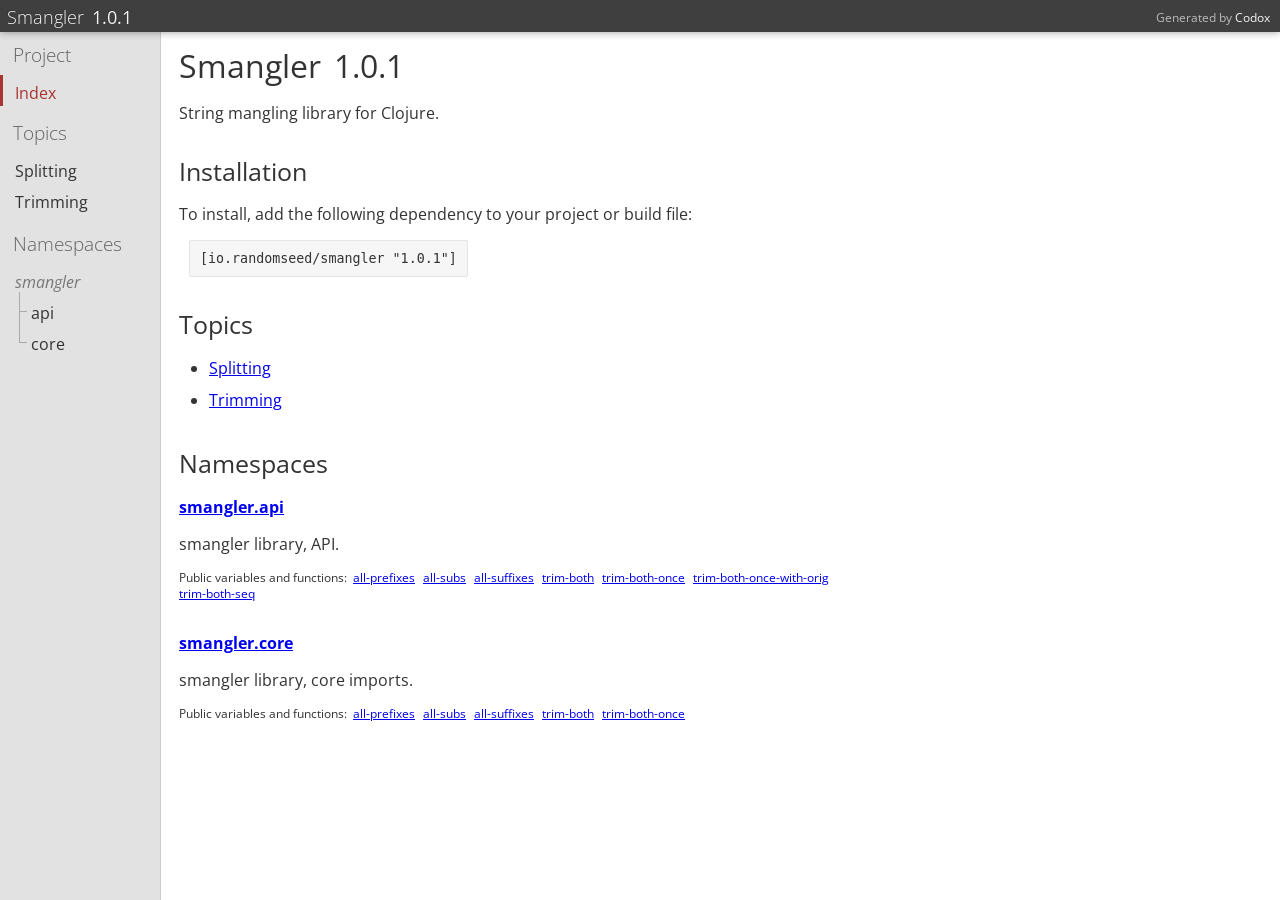
<file: index.html>
<!DOCTYPE html PUBLIC ""
    "">
<html><head><meta charset="UTF-8" /><title>Smangler 1.0.1</title><link rel="stylesheet" type="text/css" href="css/default.css" /><link rel="stylesheet" type="text/css" href="css/highlight.css" /><script type="text/javascript" src="js/highlight.min.js"></script><script type="text/javascript" src="js/jquery.min.js"></script><script type="text/javascript" src="js/page_effects.js"></script><script>hljs.initHighlightingOnLoad();</script><link rel="stylesheet" type="text/css" href="css/randomseed.css" /></head><body><div id="header"><h2>Generated by <a href="https://github.com/weavejester/codox">Codox</a></h2><h1><a href="index.html"><span class="project-title"><span class="project-name">Smangler</span> <span class="project-version">1.0.1</span></span></a></h1></div><div class="sidebar primary"><h3 class="no-link"><span class="inner">Project</span></h3><ul class="index-link"><li class="depth-1 current"><a href="index.html"><div class="inner">Index</div></a></li></ul><h3 class="no-link"><span class="inner">Topics</span></h3><ul><li class="depth-1 "><a href="splitting.html"><div class="inner"><span>Splitting</span></div></a></li><li class="depth-1 "><a href="trimming.html"><div class="inner"><span>Trimming</span></div></a></li></ul><h3 class="no-link"><span class="inner">Namespaces</span></h3><ul><li class="depth-1"><div class="no-link"><div class="inner"><span class="tree"><span class="top"></span><span class="bottom"></span></span><span>smangler</span></div></div></li><li class="depth-2 branch"><a href="smangler.api.html"><div class="inner"><span class="tree"><span class="top"></span><span class="bottom"></span></span><span>api</span></div></a></li><li class="depth-2"><a href="smangler.core.html"><div class="inner"><span class="tree"><span class="top"></span><span class="bottom"></span></span><span>core</span></div></a></li></ul></div><div class="namespace-index" id="content"><h1><span class="project-title"><span class="project-name">Smangler</span> <span class="project-version">1.0.1</span></span></h1><div class="doc"><p>String mangling library for Clojure.</p></div><h2>Installation</h2><p>To install, add the following dependency to your project or build file:</p><pre class="deps">[io.randomseed/smangler "1.0.1"]</pre><h2>Topics</h2><ul class="topics"><li><a href="splitting.html">Splitting</a></li><li><a href="trimming.html">Trimming</a></li></ul><h2>Namespaces</h2><div class="namespace"><h3><a href="smangler.api.html">smangler.api</a></h3><div class="doc"><div class="markdown"><p>smangler library, API.</p></div></div><div class="index"><p>Public variables and functions:</p><ul><li> <a href="smangler.api.html#var-all-prefixes">all-prefixes</a> </li><li> <a href="smangler.api.html#var-all-subs">all-subs</a> </li><li> <a href="smangler.api.html#var-all-suffixes">all-suffixes</a> </li><li> <a href="smangler.api.html#var-trim-both">trim-both</a> </li><li> <a href="smangler.api.html#var-trim-both-once">trim-both-once</a> </li><li> <a href="smangler.api.html#var-trim-both-once-with-orig">trim-both-once-with-orig</a> </li><li> <a href="smangler.api.html#var-trim-both-seq">trim-both-seq</a> </li></ul></div></div><div class="namespace"><h3><a href="smangler.core.html">smangler.core</a></h3><div class="doc"><div class="markdown"><p>smangler library, core imports.</p></div></div><div class="index"><p>Public variables and functions:</p><ul><li> <a href="smangler.core.html#var-all-prefixes">all-prefixes</a> </li><li> <a href="smangler.core.html#var-all-subs">all-subs</a> </li><li> <a href="smangler.core.html#var-all-suffixes">all-suffixes</a> </li><li> <a href="smangler.core.html#var-trim-both">trim-both</a> </li><li> <a href="smangler.core.html#var-trim-both-once">trim-both-once</a> </li></ul></div></div></div></body></html>
</file>
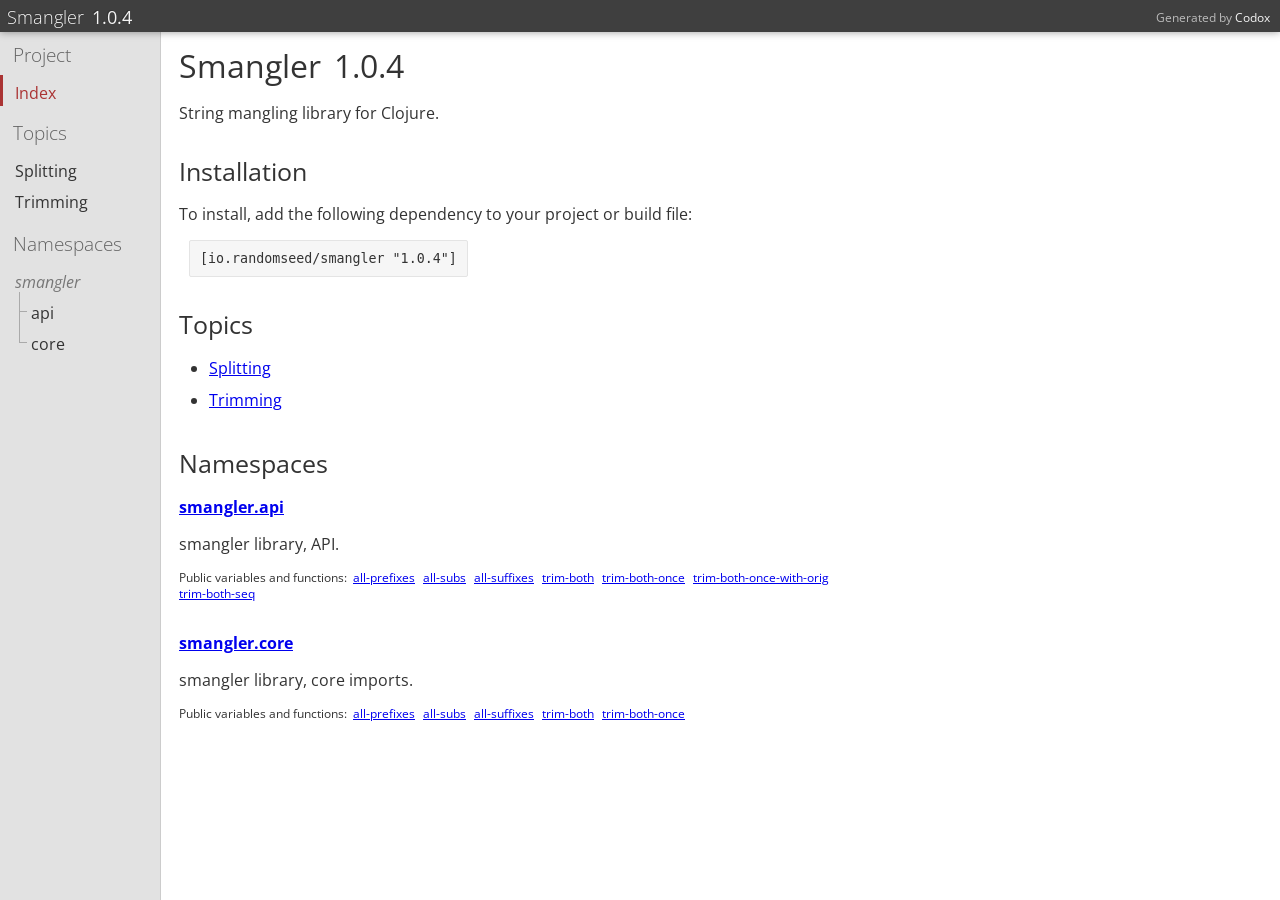
<file: docs/index.html>
<!DOCTYPE html PUBLIC ""
    "">
<html><head><meta charset="UTF-8" /><title>Smangler 1.0.4</title><link rel="stylesheet" type="text/css" href="css/default.css" /><link rel="stylesheet" type="text/css" href="css/highlight.css" /><script type="text/javascript" src="js/highlight.min.js"></script><script type="text/javascript" src="js/jquery.min.js"></script><script type="text/javascript" src="js/page_effects.js"></script><script>hljs.initHighlightingOnLoad();</script><link rel="stylesheet" type="text/css" href="css/randomseed.css" /></head><body><div id="header"><h2>Generated by <a href="https://github.com/weavejester/codox">Codox</a></h2><h1><a href="index.html"><span class="project-title"><span class="project-name">Smangler</span> <span class="project-version">1.0.4</span></span></a></h1></div><div class="sidebar primary"><h3 class="no-link"><span class="inner">Project</span></h3><ul class="index-link"><li class="depth-1 current"><a href="index.html"><div class="inner">Index</div></a></li></ul><h3 class="no-link"><span class="inner">Topics</span></h3><ul><li class="depth-1 "><a href="splitting.html"><div class="inner"><span>Splitting</span></div></a></li><li class="depth-1 "><a href="trimming.html"><div class="inner"><span>Trimming</span></div></a></li></ul><h3 class="no-link"><span class="inner">Namespaces</span></h3><ul><li class="depth-1"><div class="no-link"><div class="inner"><span class="tree"><span class="top"></span><span class="bottom"></span></span><span>smangler</span></div></div></li><li class="depth-2 branch"><a href="smangler.api.html"><div class="inner"><span class="tree"><span class="top"></span><span class="bottom"></span></span><span>api</span></div></a></li><li class="depth-2"><a href="smangler.core.html"><div class="inner"><span class="tree"><span class="top"></span><span class="bottom"></span></span><span>core</span></div></a></li></ul></div><div class="namespace-index" id="content"><h1><span class="project-title"><span class="project-name">Smangler</span> <span class="project-version">1.0.4</span></span></h1><div class="doc"><p>String mangling library for Clojure.</p></div><h2>Installation</h2><p>To install, add the following dependency to your project or build file:</p><pre class="deps">[io.randomseed/smangler "1.0.4"]</pre><h2>Topics</h2><ul class="topics"><li><a href="splitting.html">Splitting</a></li><li><a href="trimming.html">Trimming</a></li></ul><h2>Namespaces</h2><div class="namespace"><h3><a href="smangler.api.html">smangler.api</a></h3><div class="doc"><div class="markdown"><p>smangler library, API.</p>
</div></div><div class="index"><p>Public variables and functions:</p><ul><li> <a href="smangler.api.html#var-all-prefixes">all-prefixes</a> </li><li> <a href="smangler.api.html#var-all-subs">all-subs</a> </li><li> <a href="smangler.api.html#var-all-suffixes">all-suffixes</a> </li><li> <a href="smangler.api.html#var-trim-both">trim-both</a> </li><li> <a href="smangler.api.html#var-trim-both-once">trim-both-once</a> </li><li> <a href="smangler.api.html#var-trim-both-once-with-orig">trim-both-once-with-orig</a> </li><li> <a href="smangler.api.html#var-trim-both-seq">trim-both-seq</a> </li></ul></div></div><div class="namespace"><h3><a href="smangler.core.html">smangler.core</a></h3><div class="doc"><div class="markdown"><p>smangler library, core imports.</p>
</div></div><div class="index"><p>Public variables and functions:</p><ul><li> <a href="smangler.core.html#var-all-prefixes">all-prefixes</a> </li><li> <a href="smangler.core.html#var-all-subs">all-subs</a> </li><li> <a href="smangler.core.html#var-all-suffixes">all-suffixes</a> </li><li> <a href="smangler.core.html#var-trim-both">trim-both</a> </li><li> <a href="smangler.core.html#var-trim-both-once">trim-both-once</a> </li></ul></div></div></div></body></html>
</file>
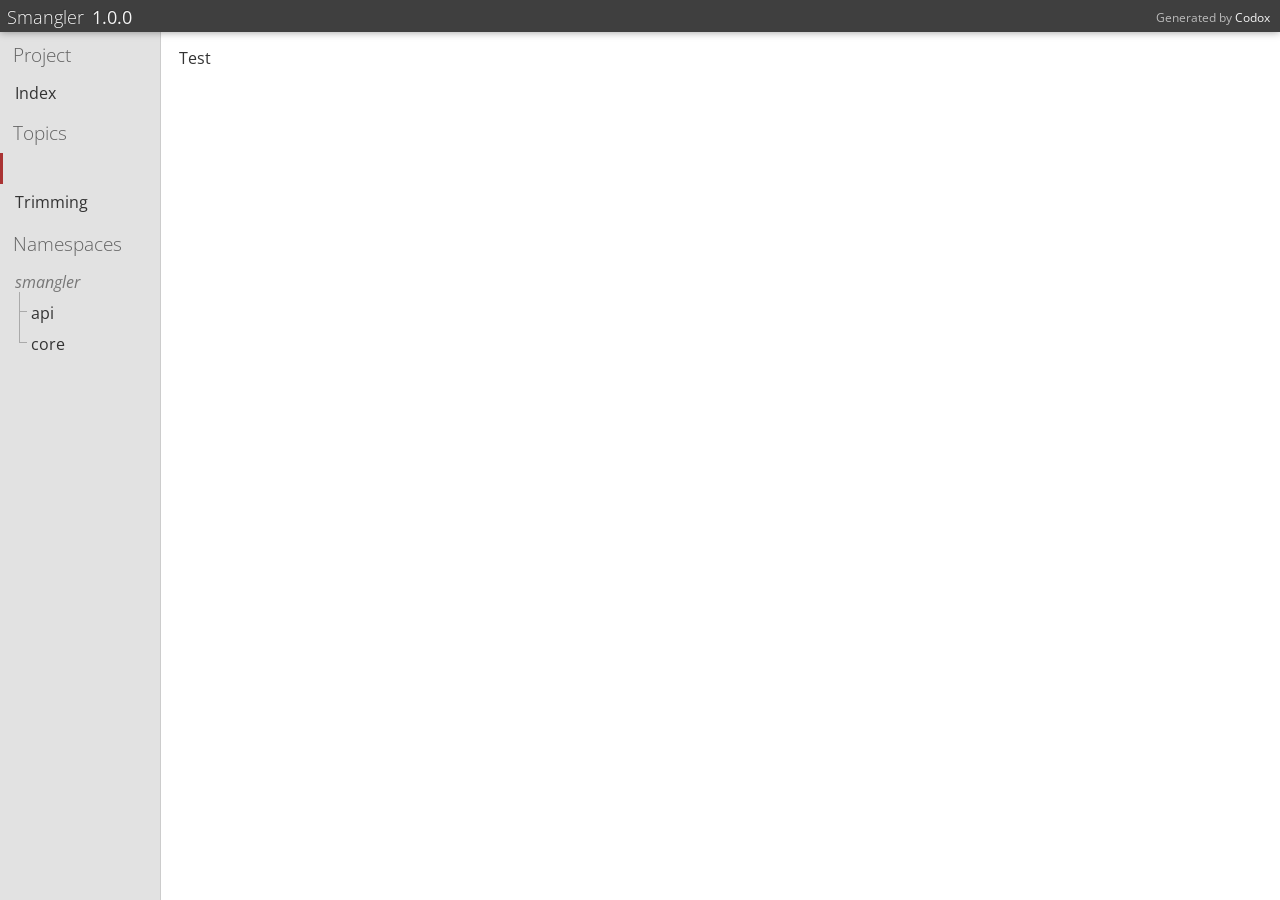
<file: intro.html>
<!DOCTYPE html PUBLIC ""
    "">
<html><head><meta charset="UTF-8" /><title></title><link rel="stylesheet" type="text/css" href="css/default.css" /><link rel="stylesheet" type="text/css" href="css/highlight.css" /><script type="text/javascript" src="js/highlight.min.js"></script><script type="text/javascript" src="js/jquery.min.js"></script><script type="text/javascript" src="js/page_effects.js"></script><script>hljs.initHighlightingOnLoad();</script><link rel="stylesheet" type="text/css" href="css/randomseed.css" /></head><body><div id="header"><h2>Generated by <a href="https://github.com/weavejester/codox">Codox</a></h2><h1><a href="index.html"><span class="project-title"><span class="project-name">Smangler</span> <span class="project-version">1.0.0</span></span></a></h1></div><div class="sidebar primary"><h3 class="no-link"><span class="inner">Project</span></h3><ul class="index-link"><li class="depth-1 "><a href="index.html"><div class="inner">Index</div></a></li></ul><h3 class="no-link"><span class="inner">Topics</span></h3><ul><li class="depth-1  current"><a href="intro.html"><div class="inner"><span></span></div></a></li><li class="depth-1 "><a href="trimming.html"><div class="inner"><span>Trimming</span></div></a></li></ul><h3 class="no-link"><span class="inner">Namespaces</span></h3><ul><li class="depth-1"><div class="no-link"><div class="inner"><span class="tree"><span class="top"></span><span class="bottom"></span></span><span>smangler</span></div></div></li><li class="depth-2 branch"><a href="smangler.api.html"><div class="inner"><span class="tree"><span class="top"></span><span class="bottom"></span></span><span>api</span></div></a></li><li class="depth-2"><a href="smangler.core.html"><div class="inner"><span class="tree"><span class="top"></span><span class="bottom"></span></span><span>core</span></div></a></li></ul></div><div class="document" id="content"><div class="doc"><div class="markdown"><p>Test</p></div></div></div></body></html>
</file>
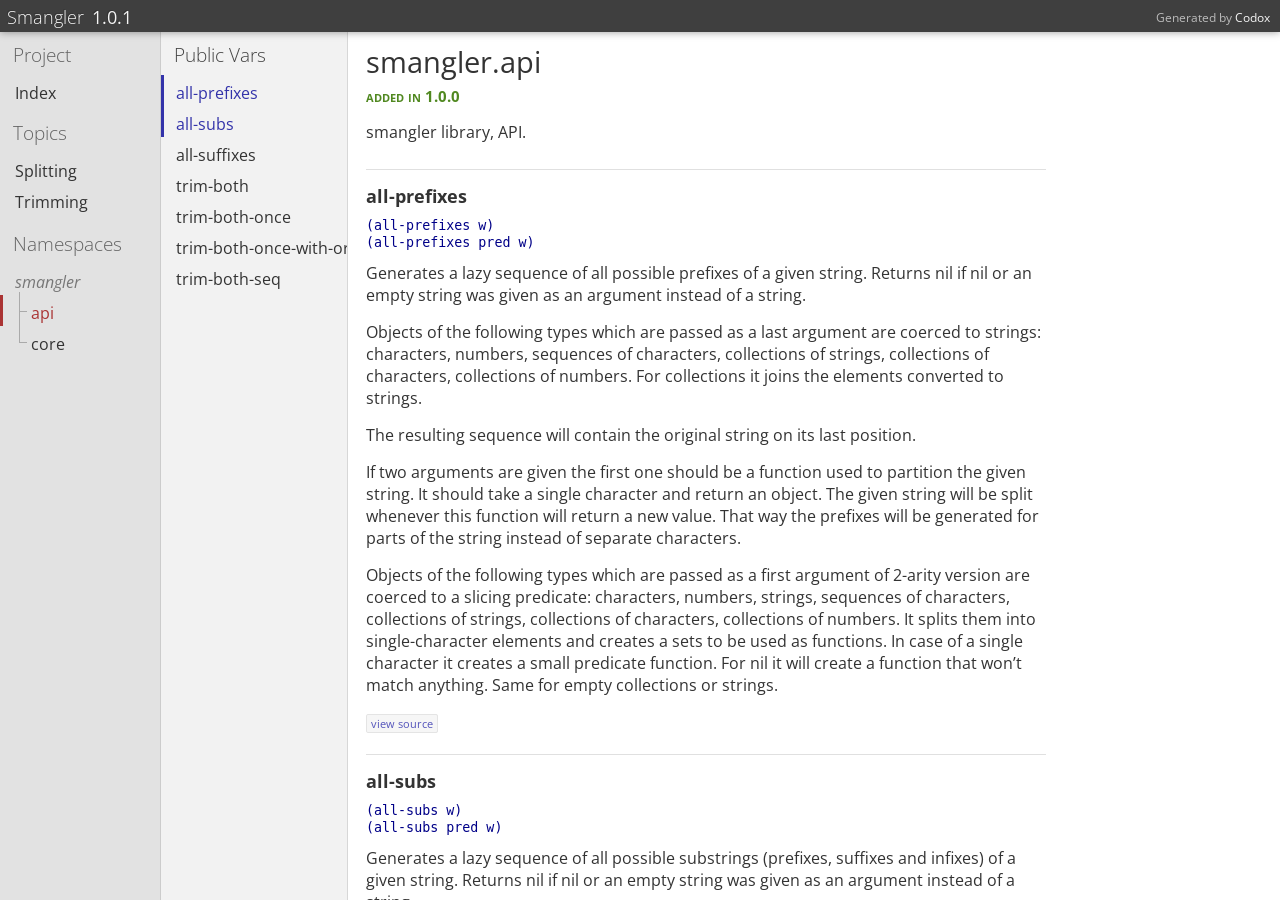
<file: smangler.api.html>
<!DOCTYPE html PUBLIC ""
    "">
<html><head><meta charset="UTF-8" /><title>smangler.api documentation</title><link rel="stylesheet" type="text/css" href="css/default.css" /><link rel="stylesheet" type="text/css" href="css/highlight.css" /><script type="text/javascript" src="js/highlight.min.js"></script><script type="text/javascript" src="js/jquery.min.js"></script><script type="text/javascript" src="js/page_effects.js"></script><script>hljs.initHighlightingOnLoad();</script><link rel="stylesheet" type="text/css" href="css/randomseed.css" /></head><body><div id="header"><h2>Generated by <a href="https://github.com/weavejester/codox">Codox</a></h2><h1><a href="index.html"><span class="project-title"><span class="project-name">Smangler</span> <span class="project-version">1.0.1</span></span></a></h1></div><div class="sidebar primary"><h3 class="no-link"><span class="inner">Project</span></h3><ul class="index-link"><li class="depth-1 "><a href="index.html"><div class="inner">Index</div></a></li></ul><h3 class="no-link"><span class="inner">Topics</span></h3><ul><li class="depth-1 "><a href="splitting.html"><div class="inner"><span>Splitting</span></div></a></li><li class="depth-1 "><a href="trimming.html"><div class="inner"><span>Trimming</span></div></a></li></ul><h3 class="no-link"><span class="inner">Namespaces</span></h3><ul><li class="depth-1"><div class="no-link"><div class="inner"><span class="tree"><span class="top"></span><span class="bottom"></span></span><span>smangler</span></div></div></li><li class="depth-2 branch current"><a href="smangler.api.html"><div class="inner"><span class="tree"><span class="top"></span><span class="bottom"></span></span><span>api</span></div></a></li><li class="depth-2"><a href="smangler.core.html"><div class="inner"><span class="tree"><span class="top"></span><span class="bottom"></span></span><span>core</span></div></a></li></ul></div><div class="sidebar secondary"><h3><a href="#top"><span class="inner">Public Vars</span></a></h3><ul><li class="depth-1"><a href="smangler.api.html#var-all-prefixes"><div class="inner"><span>all-prefixes</span></div></a></li><li class="depth-1"><a href="smangler.api.html#var-all-subs"><div class="inner"><span>all-subs</span></div></a></li><li class="depth-1"><a href="smangler.api.html#var-all-suffixes"><div class="inner"><span>all-suffixes</span></div></a></li><li class="depth-1"><a href="smangler.api.html#var-trim-both"><div class="inner"><span>trim-both</span></div></a></li><li class="depth-1"><a href="smangler.api.html#var-trim-both-once"><div class="inner"><span>trim-both-once</span></div></a></li><li class="depth-1"><a href="smangler.api.html#var-trim-both-once-with-orig"><div class="inner"><span>trim-both-once-with-orig</span></div></a></li><li class="depth-1"><a href="smangler.api.html#var-trim-both-seq"><div class="inner"><span>trim-both-seq</span></div></a></li></ul></div><div class="namespace-docs" id="content"><h1 class="anchor" id="top">smangler.api</h1><h4 class="added">added in 1.0.0</h4><div class="doc"><div class="markdown"><p>smangler library, API.</p></div></div><div class="public anchor" id="var-all-prefixes"><h3>all-prefixes</h3><div class="usage"><code>(all-prefixes w)</code><code>(all-prefixes pred w)</code></div><div class="doc"><div class="markdown"><p>Generates a lazy sequence of all possible prefixes of a given string. Returns nil if nil or an empty string was given as an argument instead of a string.</p>
<p>Objects of the following types which are passed as a last argument are coerced to strings: characters, numbers, sequences of characters, collections of strings, collections of characters, collections of numbers. For collections it joins the elements converted to strings.</p>
<p>The resulting sequence will contain the original string on its last position.</p>
<p>If two arguments are given the first one should be a function used to partition the given string. It should take a single character and return an object. The given string will be split whenever this function will return a new value. That way the prefixes will be generated for parts of the string instead of separate characters.</p>
<p>Objects of the following types which are passed as a first argument of 2-arity version are coerced to a slicing predicate: characters, numbers, strings, sequences of characters, collections of strings, collections of characters, collections of numbers. It splits them into single-character elements and creates a sets to be used as functions. In case of a single character it creates a small predicate function. For nil it will create a function that won’t match anything. Same for empty collections or strings.</p></div></div><div class="src-link"><a href="https://github.com/randomseed-io/smangler/blob/1.0.1/src/smangler/api.clj#L90">view source</a></div></div><div class="public anchor" id="var-all-subs"><h3>all-subs</h3><div class="usage"><code>(all-subs w)</code><code>(all-subs pred w)</code></div><div class="doc"><div class="markdown"><p>Generates a lazy sequence of all possible substrings (prefixes, suffixes and infixes) of a given string. Returns nil if nil or an empty string was given as an argument instead of a string.</p>
<p>Objects of the following types which are passed as a last argument are coerced to strings: characters, numbers, sequences of characters, collections of strings, collections of characters, collections of numbers. For collections it joins the elements converted to strings.</p>
<p>The resulting sequence will contain the original string in its middle. Moreover, the substrings will not be unique across the sequence if the characters are repeating in the input.</p>
<p>If two arguments are given the first one should be a function used to partition the given string. It should take a single character and return an object. The given string will be split whenever this function will return a new value. That way the substrings will be generated for parts of the string instead of separate characters.</p>
<p>Objects of the following types which are passed as a first argument of 2-arity variant are coerced to a slicing predicate: characters, numbers, strings, sequences of characters, collections of strings, collections of characters, collections of numbers. It splits them into single-character elements and creates a sets to be used as functions. In case of a single character it creates a small predicate function. For nil it will create a function that won’t match anything. Same for empty collections or strings.</p></div></div><div class="src-link"><a href="https://github.com/randomseed-io/smangler/blob/1.0.1/src/smangler/api.clj#L112">view source</a></div></div><div class="public anchor" id="var-all-suffixes"><h3>all-suffixes</h3><div class="usage"><code>(all-suffixes w)</code><code>(all-suffixes pred w)</code></div><div class="doc"><div class="markdown"><p>Generates a lazy sequence of all possible suffixes of a given string. Returns nil if nil or an empty string was given as an argument instead of a string.</p>
<p>Objects of the following types which are passed as a last argument are coerced to strings: characters, numbers, sequences of characters, collections of strings, collections of characters, collections of numbers. For collections it joins the elements converted to strings.</p>
<p>The resulting sequence will contain the original string on its first position.</p>
<p>If two arguments are given the first one should be a function used to partition the given string. It should take a single character and return an object. The given string will be split whenever this function will return a new value. That way the suffixes will be generated for parts of the string instead of separate characters.</p>
<p>Objects of the following types which are passed as a first argument of 2-arity variant are coerced to a slicing predicate: characters, numbers, strings, sequences of characters, collections of strings, collections of characters, collections of numbers. It splits them into single-character elements and creates a sets to be used as functions. In case of a single character it creates a small predicate function. For nil it will create a function that won’t match anything. Same for empty collections or strings.</p></div></div><div class="src-link"><a href="https://github.com/randomseed-io/smangler/blob/1.0.1/src/smangler/api.clj#L101">view source</a></div></div><div class="public anchor" id="var-trim-both"><h3>trim-both</h3><div class="usage"><code>(trim-both w)</code><code>(trim-both matcher w)</code><code>(trim-both start end w)</code></div><div class="doc"><div class="markdown"><p>Takes a string and recursively trims its first and last character if they are equal. Returns a new string or nil (when nil was passed as an argument instead of a string). For an empty string it returns an empty string.</p>
<p>Objects of the following types that are passed as a last argument are coerced to strings: characters, numbers, sequences of characters, collections of strings, collections of characters, collections of numbers. For collections it joins the elements converted to strings.</p>
<p>When 2 arguments are given the first one should be a character matching function used to decide whether to trim first and last character. It should take a single character and make a lookup to decide whether this character should be trimmed from the beginning of a string. Additionally, the returned value is used to match the last character of the string. Therefore the returned value should be a character (the same or different as passed), nil or false (to indicate a failed match). The trimming function will trim a string on both ends if a value returned by the matcher is equal to the last character of this string. It’s common to use a set (to match the same characters on both ends) or a map (to match different characters).</p>
<p>Objects of the following types that are passed as a first argument of 2-arity variant are coerced to a matching function: characters, numbers, strings, sequences of characters, collections of strings, collections of characters, collections of numbers. It splits them into single-character elements and creates a sets to be used as functions. In case of single characters it creates a small predicate function. For nil it will create a function that won’t match anything. Same for empty collections or strings.</p>
<p>When 3 arguments are given the first two should be characters used to match first and last character of a trimmed string (given as third argument).</p>
<p>When the string consist of 2 matching letters the result will be an empty string.</p></div></div><div class="src-link"><a href="https://github.com/randomseed-io/smangler/blob/1.0.1/src/smangler/api.clj#L15">view source</a></div></div><div class="public anchor" id="var-trim-both-once"><h3>trim-both-once</h3><div class="usage"><code>(trim-both-once w)</code><code>(trim-both-once matcher w)</code><code>(trim-both-once start end w)</code></div><div class="doc"><div class="markdown"><p>Takes a string and trims its first and last character if they are equal. Returns a new string or original string if there is nothing to trim. For nil it returns nil.</p>
<p>Objects of the following types that are passed as a last argument are coerced to strings: characters, numbers, sequences of characters, collections of strings, collections of characters, collections of numbers. For collections it joins the elements converted to strings.</p>
<p>When 2 arguments are given the first one should be a character matching function used to decide whether to trim first and last character. It should take a single character and make a lookup to decide whether this character should be trimmed from the beginning of a string. Additionally, the returned value is used to match the last character of the string. Therefore the returned value should be a character (the same or different as passed), nil or false (to indicate a failed match). The trimming function will trim a string on both ends if a value returned by the matcher is equal to the last character of this string. It’s common to use a set (to match the same characters on both ends) or a map (to match different characters).</p>
<p>Objects of the following types that are passed as a first argument of 2-arity variant are coerced to a matching function: characters, numbers, strings, sequences of characters, collections of strings, collections of characters, collections of numbers. It splits them into single-character elements and creates a sets to be used as functions. In case of single characters it creates a small predicate function. For nil it will create a function that won’t match anything. Same for empty collections or strings.</p>
<p>When 3 arguments are given the first two should be characters used to match first and last character of a trimmed string (given as third argument).</p>
<p>When the string consist of 2 matching letters the result will be an empty string.</p></div></div><div class="src-link"><a href="https://github.com/randomseed-io/smangler/blob/1.0.1/src/smangler/api.clj#L33">view source</a></div></div><div class="public anchor" id="var-trim-both-once-with-orig"><h3>trim-both-once-with-orig</h3><div class="usage"><code>(trim-both-once-with-orig w)</code><code>(trim-both-once-with-orig matcher w)</code><code>(trim-both-once-with-orig start end w)</code></div><div class="doc"><div class="markdown"><p>Takes a string and trims its first and last character if they are equal. Returns a 2-element sequence containing a new string and the original one. If there is nothing to trim it returns a sequence with just 1 element. For nil it returns nil.</p>
<p>Objects of the following types that are passed as a last argument are coerced to strings: characters, numbers, sequences of characters, collections of strings, collections of characters, collections of numbers. For collections it joins the elements converted to strings.</p>
<p>When 2 arguments are given the first one should be a character matching function used to decide whether to trim first and last character. It should take a single character and make a lookup to decide whether this character should be trimmed from the beginning of a string. Additionally, the returned value is used to match the last character of the string. Therefore the returned value should be a character (the same or different as passed), nil or false (to indicate a failed match). The trimming function will trim a string on both ends if a value returned by the matcher is equal to the last character of this string. It’s common to use a set (to match the same characters on both ends) or a map (to match different characters).</p>
<p>Objects of the following types that are passed as a first argument of 2-arity variant are coerced to a matching function: characters, numbers, strings, sequences of characters, collections of strings, collections of characters, collections of numbers. It splits them into single-character elements and creates a sets to be used as functions. In case of single characters it creates a small predicate function. For nil it will create a function that won’t match anything. Same for empty collections or strings.</p>
<p>When 3 arguments are given the first two should be characters used to match first and last character of a trimmed string (given as third argument).</p>
<p>When the last of the processed strings consist of 2 matching letters the resulting sequence will contain an empty string.</p></div></div><div class="src-link"><a href="https://github.com/randomseed-io/smangler/blob/1.0.1/src/smangler/api.clj#L67">view source</a></div></div><div class="public anchor" id="var-trim-both-seq"><h3>trim-both-seq</h3><div class="usage"><code>(trim-both-seq w)</code><code>(trim-both-seq matcher w)</code><code>(trim-both-seq start end w)</code></div><div class="doc"><div class="markdown"><p>Takes a string and recursively trims its first and last character if they are equal. Returns a lazy sequence of strings for each iteration. For nil it returns nil.</p>
<p>Objects of the following types that are passed as a last argument are coerced to strings: characters, numbers, sequences of characters, collections of strings, collections of characters, collections of numbers. For collections it joins the elements converted to strings.</p>
<p>When 2 arguments are given the first one should be a character matching function used to decide whether to trim first and last character. It should take a single character and make a lookup to decide whether this character should be trimmed from the beginning of a string. Additionally, the returned value is used to match the last character of the string. Therefore the returned value should be a character (the same or different as passed), nil or false (to indicate a failed match). The trimming function will trim a string on both ends if a value returned by the matcher is equal to the last character of this string. It’s common to use a set (to match the same characters on both ends) or a map (to match different characters).</p>
<p>Objects of the following types that are passed as a first argument of 2-arity variant are coerced to a matching function: characters, numbers, strings, sequences of characters, collections of strings, collections of characters, collections of numbers. It splits them into single-character elements and creates a sets to be used as functions. In case of single characters it creates a small predicate function. For nil it will create a function that won’t match anything. Same for empty collections or strings.</p>
<p>When 3 arguments are given the first two should be characters used to match first and last character of a trimmed string (given as third argument).</p>
<p>When the last of the processed strings consist of 2 matching letters the resulting sequence will contain an empty string.</p></div></div><div class="src-link"><a href="https://github.com/randomseed-io/smangler/blob/1.0.1/src/smangler/api.clj#L50">view source</a></div></div></div></body></html>
</file>
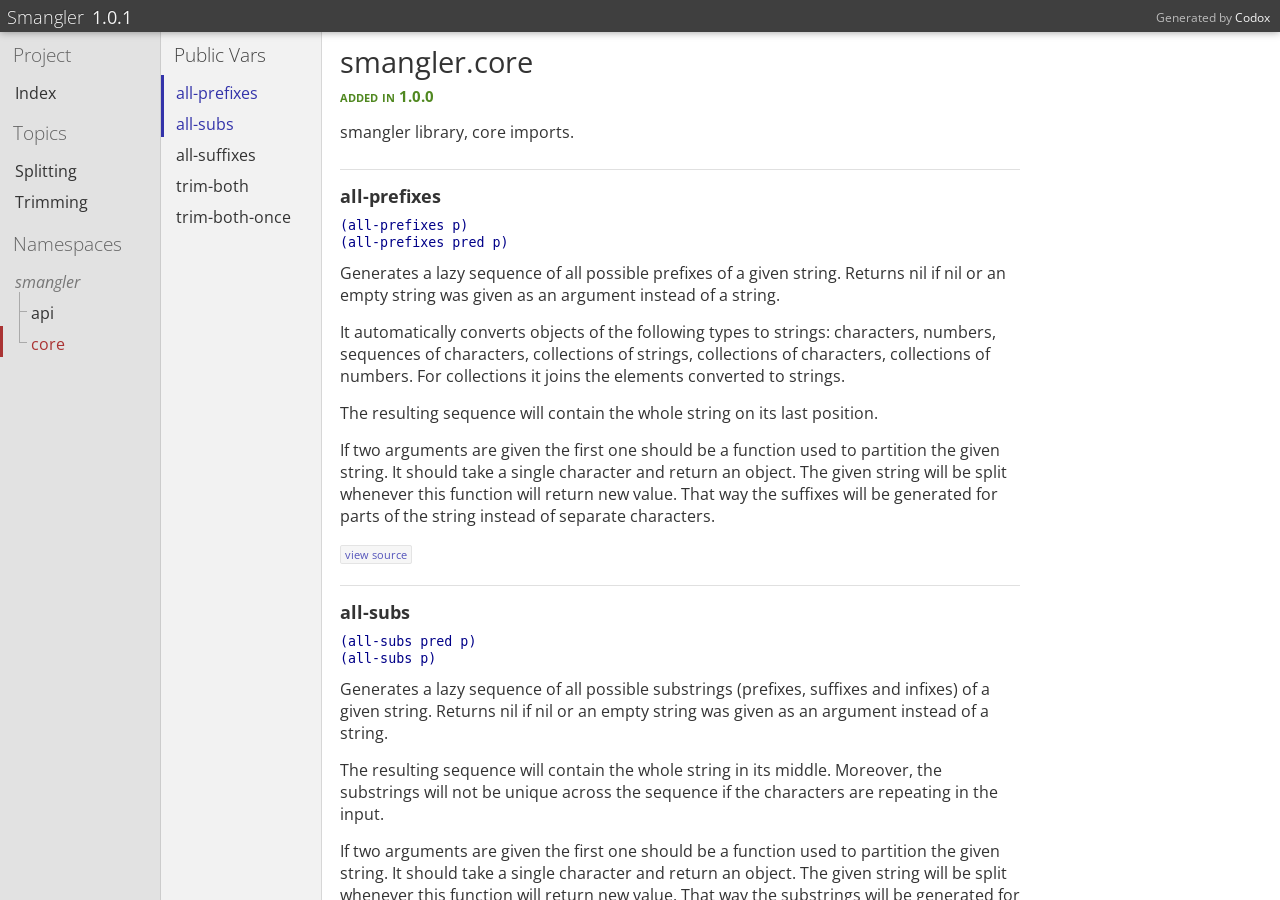
<file: smangler.core.html>
<!DOCTYPE html PUBLIC ""
    "">
<html><head><meta charset="UTF-8" /><title>smangler.core documentation</title><link rel="stylesheet" type="text/css" href="css/default.css" /><link rel="stylesheet" type="text/css" href="css/highlight.css" /><script type="text/javascript" src="js/highlight.min.js"></script><script type="text/javascript" src="js/jquery.min.js"></script><script type="text/javascript" src="js/page_effects.js"></script><script>hljs.initHighlightingOnLoad();</script><link rel="stylesheet" type="text/css" href="css/randomseed.css" /></head><body><div id="header"><h2>Generated by <a href="https://github.com/weavejester/codox">Codox</a></h2><h1><a href="index.html"><span class="project-title"><span class="project-name">Smangler</span> <span class="project-version">1.0.1</span></span></a></h1></div><div class="sidebar primary"><h3 class="no-link"><span class="inner">Project</span></h3><ul class="index-link"><li class="depth-1 "><a href="index.html"><div class="inner">Index</div></a></li></ul><h3 class="no-link"><span class="inner">Topics</span></h3><ul><li class="depth-1 "><a href="splitting.html"><div class="inner"><span>Splitting</span></div></a></li><li class="depth-1 "><a href="trimming.html"><div class="inner"><span>Trimming</span></div></a></li></ul><h3 class="no-link"><span class="inner">Namespaces</span></h3><ul><li class="depth-1"><div class="no-link"><div class="inner"><span class="tree"><span class="top"></span><span class="bottom"></span></span><span>smangler</span></div></div></li><li class="depth-2 branch"><a href="smangler.api.html"><div class="inner"><span class="tree"><span class="top"></span><span class="bottom"></span></span><span>api</span></div></a></li><li class="depth-2 current"><a href="smangler.core.html"><div class="inner"><span class="tree"><span class="top"></span><span class="bottom"></span></span><span>core</span></div></a></li></ul></div><div class="sidebar secondary"><h3><a href="#top"><span class="inner">Public Vars</span></a></h3><ul><li class="depth-1"><a href="smangler.core.html#var-all-prefixes"><div class="inner"><span>all-prefixes</span></div></a></li><li class="depth-1"><a href="smangler.core.html#var-all-subs"><div class="inner"><span>all-subs</span></div></a></li><li class="depth-1"><a href="smangler.core.html#var-all-suffixes"><div class="inner"><span>all-suffixes</span></div></a></li><li class="depth-1"><a href="smangler.core.html#var-trim-both"><div class="inner"><span>trim-both</span></div></a></li><li class="depth-1"><a href="smangler.core.html#var-trim-both-once"><div class="inner"><span>trim-both-once</span></div></a></li></ul></div><div class="namespace-docs" id="content"><h1 class="anchor" id="top">smangler.core</h1><h4 class="added">added in 1.0.0</h4><div class="doc"><div class="markdown"><p>smangler library, core imports.</p></div></div><div class="public anchor" id="var-all-prefixes"><h3>all-prefixes</h3><div class="usage"><code>(all-prefixes p)</code><code>(all-prefixes pred p)</code></div><div class="doc"><div class="markdown"><p>Generates a lazy sequence of all possible prefixes of a given string. Returns nil if nil or an empty string was given as an argument instead of a string.</p>
<p>It automatically converts objects of the following types to strings: characters, numbers, sequences of characters, collections of strings, collections of characters, collections of numbers. For collections it joins the elements converted to strings.</p>
<p>The resulting sequence will contain the whole string on its last position.</p>
<p>If two arguments are given the first one should be a function used to partition the given string. It should take a single character and return an object. The given string will be split whenever this function will return new value. That way the suffixes will be generated for parts of the string instead of separate characters.</p></div></div><div class="src-link"><a href="https://github.com/randomseed-io/smangler/blob/1.0.1/src/smangler/core.clj#L98">view source</a></div></div><div class="public anchor" id="var-all-subs"><h3>all-subs</h3><div class="usage"><code>(all-subs pred p)</code><code>(all-subs p)</code></div><div class="doc"><div class="markdown"><p>Generates a lazy sequence of all possible substrings (prefixes, suffixes and infixes) of a given string. Returns nil if nil or an empty string was given as an argument instead of a string.</p>
<p>The resulting sequence will contain the whole string in its middle. Moreover, the substrings will not be unique across the sequence if the characters are repeating in the input.</p>
<p>If two arguments are given the first one should be a function used to partition the given string. It should take a single character and return an object. The given string will be split whenever this function will return new value. That way the substrings will be generated for parts of the string instead of separate characters.</p></div></div><div class="src-link"><a href="https://github.com/randomseed-io/smangler/blob/1.0.1/src/smangler/core.clj#L124">view source</a></div></div><div class="public anchor" id="var-all-suffixes"><h3>all-suffixes</h3><div class="usage"><code>(all-suffixes p)</code><code>(all-suffixes pred p)</code></div><div class="doc"><div class="markdown"><p>Generates a lazy sequence of all possible suffixes of a given string. Returns nil if nil or an empty string was given as an argument instead of a string.</p>
<p>The resulting sequence will contain the whole string on its first position.</p>
<p>If two arguments are given the first one should be a function used to partition the given string. It should take a single character and return an object. The given string will be split whenever this function will return new value. That way the prefixes will be generated for parts of the string instead of separate characters.</p></div></div><div class="src-link"><a href="https://github.com/randomseed-io/smangler/blob/1.0.1/src/smangler/core.clj#L81">view source</a></div></div><div class="public anchor" id="var-trim-both"><h3>trim-both</h3><div class="usage"><code>(trim-both p)</code><code>(trim-both matcher p)</code><code>(trim-both start end p)</code></div><div class="doc"><div class="markdown"><p>Takes a string and recursively trims its first and last character if they are equal. Returns a new string or nil when nil was passed as an argument instead of a string. For an empty string it returns an empty string.</p>
<p>When the matcher argument is present it specifies a matching function used to decide whether to trim first and last character. The given function should take a character and make a lookup to decide whether a character should be trimmed from the beginning of a string. Additionally, its returned value (if a character) is then used to match the last character of the string. Therefore the returned value should be a character (the same or different as passed), nil or false (to indicate a failed match). The trimming function will trim a string on both ends if a value returned by the matcher is equal to the last character of this string. It’s common to use a set (to match the same characters on both ends) or a map (to match different characters).</p>
<p>When 3 arguments are given the first two should be characters used to match first and last character of a trimmed string (given as third argument).</p>
<p>When the string consist of 2 matching letters the result will be an empty string.</p></div></div><div class="src-link"><a href="https://github.com/randomseed-io/smangler/blob/1.0.1/src/smangler/core.clj#L37">view source</a></div></div><div class="public anchor" id="var-trim-both-once"><h3>trim-both-once</h3><div class="usage"><code>(trim-both-once p)</code><code>(trim-both-once matcher p)</code><code>(trim-both-once start end p)</code></div><div class="doc"><div class="markdown"><p>Takes a string and trims its first and last character if they are equal. Returns a new string or nil when there is nothing to trim or nil was passed as an argument instead of a string. For an empty string it also returns nil.</p>
<p>When the matcher argument is present it specifies a matching function used to decide whether to trim first and last character. The given function should take a character and make a lookup to decide whether a character should be trimmed from the beginning of a string. Additionally, its returned value (if a character) is then used to match the last character of the string. Therefore the returned value should be a character (the same or different as passed), nil or false (to indicate a failed match). The trimming function will trim a string on both ends if a value returned by the matcher is equal to the last character of this string. It’s common to use a set (to match the same characters on both ends) or a map (to match different characters).</p>
<p>When 3 arguments are given the first two should be characters used to match first and last character of a trimmed string (given as third argument).</p>
<p>When the string consist of 2 matching letters the result will be an empty string.</p></div></div><div class="src-link"><a href="https://github.com/randomseed-io/smangler/blob/1.0.1/src/smangler/core.clj#L14">view source</a></div></div></div></body></html>
</file>
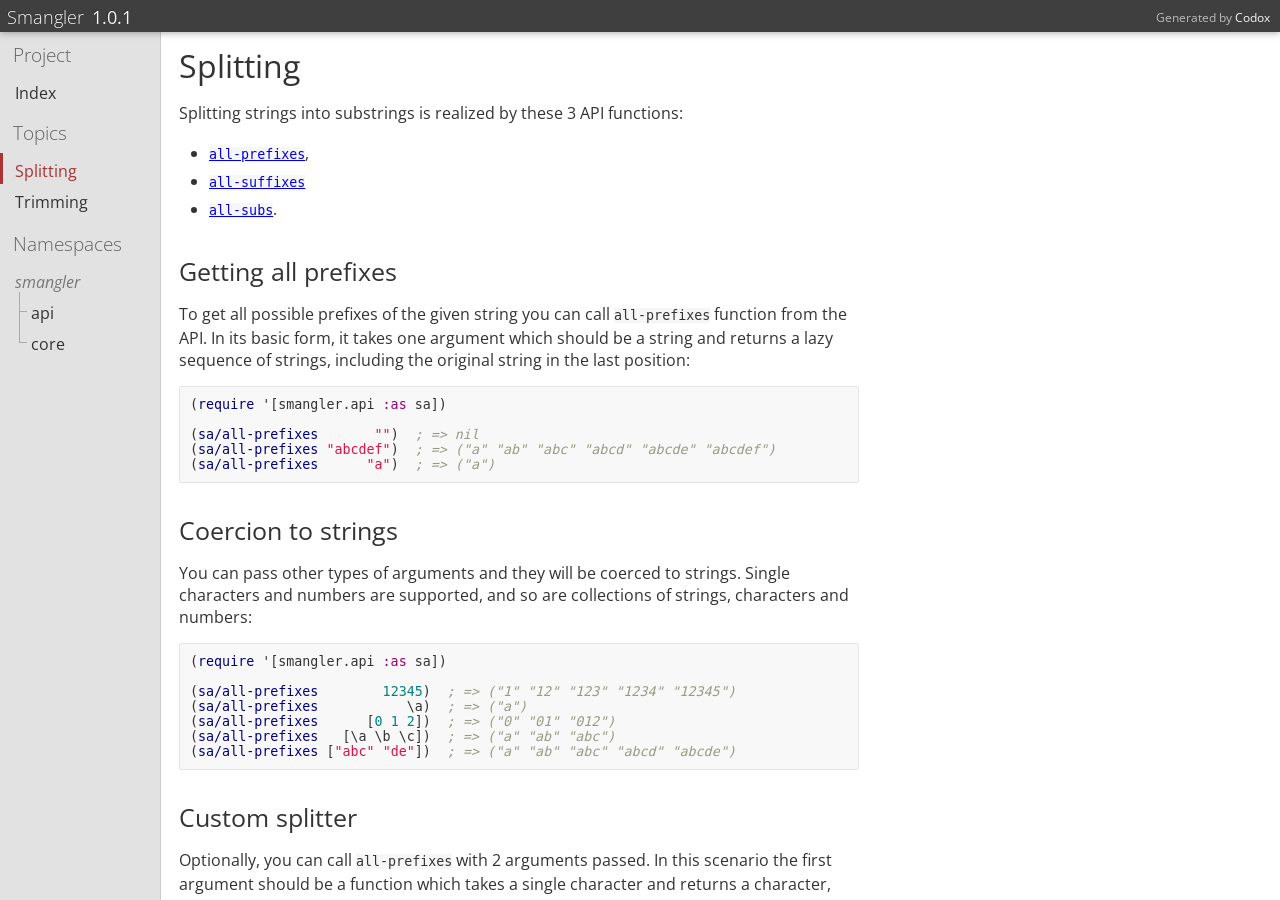
<file: splitting.html>
<!DOCTYPE html PUBLIC ""
    "">
<html><head><meta charset="UTF-8" /><title>Splitting</title><link rel="stylesheet" type="text/css" href="css/default.css" /><link rel="stylesheet" type="text/css" href="css/highlight.css" /><script type="text/javascript" src="js/highlight.min.js"></script><script type="text/javascript" src="js/jquery.min.js"></script><script type="text/javascript" src="js/page_effects.js"></script><script>hljs.initHighlightingOnLoad();</script><link rel="stylesheet" type="text/css" href="css/randomseed.css" /></head><body><div id="header"><h2>Generated by <a href="https://github.com/weavejester/codox">Codox</a></h2><h1><a href="index.html"><span class="project-title"><span class="project-name">Smangler</span> <span class="project-version">1.0.1</span></span></a></h1></div><div class="sidebar primary"><h3 class="no-link"><span class="inner">Project</span></h3><ul class="index-link"><li class="depth-1 "><a href="index.html"><div class="inner">Index</div></a></li></ul><h3 class="no-link"><span class="inner">Topics</span></h3><ul><li class="depth-1  current"><a href="splitting.html"><div class="inner"><span>Splitting</span></div></a></li><li class="depth-1 "><a href="trimming.html"><div class="inner"><span>Trimming</span></div></a></li></ul><h3 class="no-link"><span class="inner">Namespaces</span></h3><ul><li class="depth-1"><div class="no-link"><div class="inner"><span class="tree"><span class="top"></span><span class="bottom"></span></span><span>smangler</span></div></div></li><li class="depth-2 branch"><a href="smangler.api.html"><div class="inner"><span class="tree"><span class="top"></span><span class="bottom"></span></span><span>api</span></div></a></li><li class="depth-2"><a href="smangler.core.html"><div class="inner"><span class="tree"><span class="top"></span><span class="bottom"></span></span><span>core</span></div></a></li></ul></div><div class="document" id="content"><div class="doc"><div class="markdown"><h1><a href="#splitting" name="splitting"></a>Splitting</h1>
<p>Splitting strings into substrings is realized by these 3 API functions:</p>
<ul>
  <li><a href="smangler.api.html#var-all-prefixes"><code>all-prefixes</code></a>,</li>
  <li><a href="smangler.api.html#var-all-suffixes"><code>all-suffixes</code></a></li>
  <li><a href="smangler.api.html#var-all-subs"><code>all-subs</code></a>.</li>
</ul>
<h2><a href="#getting-all-prefixes" name="getting-all-prefixes"></a>Getting all prefixes</h2>
<p>To get all possible prefixes of the given string you can call <code>all-prefixes</code> function from the API. In its basic form, it takes one argument which should be a string and returns a lazy sequence of strings, including the original string in the last position:</p>
<pre><code class="clojure">(require '[smangler.api :as sa])

(sa/all-prefixes       "")  ; =&gt; nil
(sa/all-prefixes "abcdef")  ; =&gt; ("a" "ab" "abc" "abcd" "abcde" "abcdef")
(sa/all-prefixes      "a")  ; =&gt; ("a")
</code></pre>
<h2><a href="#coercion-to-strings" name="coercion-to-strings"></a>Coercion to strings</h2>
<p>You can pass other types of arguments and they will be coerced to strings. Single characters and numbers are supported, and so are collections of strings, characters and numbers:</p>
<pre><code class="clojure">(require '[smangler.api :as sa])

(sa/all-prefixes        12345)  ; =&gt; ("1" "12" "123" "1234" "12345")
(sa/all-prefixes           \a)  ; =&gt; ("a")
(sa/all-prefixes      [0 1 2])  ; =&gt; ("0" "01" "012")
(sa/all-prefixes   [\a \b \c])  ; =&gt; ("a" "ab" "abc")
(sa/all-prefixes ["abc" "de"])  ; =&gt; ("a" "ab" "abc" "abcd" "abcde")
</code></pre>
<h2><a href="#custom-splitter" name="custom-splitter"></a>Custom splitter</h2>
<p>Optionally, you can call <code>all-prefixes</code> with 2 arguments passed. In this scenario the first argument should be a function which takes a single character and returns a character, <code>false</code> or <code>nil</code>:</p>
<pre><code class="clojure">(fn [character]
  (and (some-lookup character) character)
</code></pre>
<p>The function is used to partition the string. As a result the prefixes will not be generated for all characters but for those substrings which are the effect of splitting the string each time the splitter returns a new value.</p>
<pre><code class="clojure">(require '[smangler.api :as sa])

(sa/all-prefixes #(and (= \a %) %)
                 "abcdef")  ; =&gt; ("a" "abcdef")
</code></pre>
<h3><a href="#sets-as-splitters" name="sets-as-splitters"></a>Sets as splitters</h3>
<p>It is common to use sets for partitioning the string. This is possible because in Clojure sets implement function interface which allows us to perform quick lookup:</p>
<pre><code class="clojure">(require '[smangler.api :as sa])

(sa/all-prefixes #{\a \b} "abcdef")  ; =&gt; ("a" "ab" "abcdef")
(sa/all-prefixes #{\a}    "abcdef")  ; =&gt; ("a" abcdef")
</code></pre>
<h3><a href="#coercion-to-splitter" name="coercion-to-splitter"></a>Coercion to splitter</h3>
<p>You can pass other types of arguments and they will be coerced to splitters. Single characters, strings and numbers are supported, and so are collections of strings, characters and numbers:</p>
<pre><code class="clojure">(require '[smangler.api :as sa])

(sa/all-prefixes \a        "abcde")  ; =&gt; ("a" "abcde")
(sa/all-prefixes 1         "abcde")  ; =&gt; ("abcde")
(sa/all-prefixes 12      "12abcde")  ; =&gt; ("1" "12" "12abcde")
(sa/all-prefixes [1 2]   "12abcde")  ; =&gt; ("1" "12" "12abcde")
(sa/all-prefixes [\a \b]   "abcde")  ; =&gt; ("a" "ab" "abcde")
(sa/all-prefixes "ab"      "abcde")  ; =&gt; ("a" "ab" "abcde")
</code></pre>
<h2><a href="#getting-all-suffixes" name="getting-all-suffixes"></a>Getting all suffixes</h2>
<p>Getting all suffixes is possible with <a href="smangler.api.html#var-all-suffixes"><code>all-suffixes</code></a>. It takes the same arguments and returns the same kind of values as <code>all-prefixes</code> but (as the name stands for) generates all possible suffixes for the given string:</p>
<pre><code class="clojure">(require '[smangler.api :as sa])

(sa/all-suffixes                "")  ; =&gt; nil
(sa/all-suffixes          "abcdef")  ; =&gt; ("abcdef" "bcdef" "cdef" "def" "ef" "f")
(sa/all-suffixes               "a")  ; =&gt; ("a")

(sa/all-suffixes             12345)  ; =&gt; ("12345" "2345" "345" "45" "5")
(sa/all-suffixes                \a)  ; =&gt; ("a")
(sa/all-suffixes           [0 1 2])  ; =&gt; ("012" "12" "2")
(sa/all-suffixes        [\a \b \c])  ; =&gt; ("abc" "bc" "c")
(sa/all-suffixes      ["abc" "de"])  ; =&gt; ("abcde" "bcde" "cde" "de" "e")

(sa/all-suffixes  #(and (= \a %) %)
                    "abcdef")        ; =&gt; ("abcdef" "bcdef")

(sa/all-suffixes #{\a \b} "abcdef")  ; =&gt; ("abcdef" "bcdef" "cdef")
(sa/all-suffixes #{\a}    "abcdef")  ; =&gt; ("abcdef" "bcdef")

(sa/all-suffixes \a        "abcde")  ; =&gt; ("abcde" "bcde")
(sa/all-suffixes 1         "abcde")  ; =&gt; ("abcde")
(sa/all-suffixes 12      "12abcde")  ; =&gt; ("12abcde" "2abcde" "abcde")
(sa/all-suffixes [1 2]   "12abcde")  ; =&gt; ("12abcde" "2abcde" "abcde")
(sa/all-suffixes [\a \b]   "abcde")  ; =&gt; ("abcde" "bcde" "cde")
(sa/all-suffixes "ab"      "abcde")  ; =&gt; ("abcde" "bcde" "cde")
</code></pre>
<h2><a href="#getting-all-substrings" name="getting-all-substrings"></a>Getting all substrings</h2>
<p>You can get all possible substrings of a string by calling <a href="smangler.api.html#var-all-subs"><code>all-subs</code></a> from <a href="smangler.api.html"><code>smangler.api</code></a>. It works similarly to <code>all-prefixes</code> and <code>all-suffixes</code> but returns all prefixes, infixes and suffixes, including the original string:</p>
<pre><code class="clojure">(require '[smangler.api :as sa])

(sa/all-subs                "")  ; =&gt; nil
(sa/all-subs             "abc")  ; =&gt; ("a" "ab" "b" "abc" "bc" "c")
(sa/all-subs               "a")  ; =&gt; ("a")

(sa/all-subs               123)  ; =&gt; ("1" "12" "2" "123" "23" "3")
(sa/all-subs                \a)  ; =&gt; ("a")
(sa/all-subs           [0 1 2])  ; =&gt; ("0" "01" "1" "012" "12" "2")
(sa/all-subs        [\a \b \c])  ; =&gt; ("a" "ab" "b" "abc" "bc" "c")
(sa/all-subs        ["ab" "c"])  ; =&gt; ("a" "ab" "b" "abc" "bc" "c")

(sa/all-subs  #(and (= \a %) %)
              "abc")             ; =&gt; ("a" "abc" "bc")

(sa/all-subs #{\a \b}    "abc")  ; =&gt; ("a" "ab" "b" "abc" "bc" "c")
(sa/all-subs #{\a}       "abc")  ; =&gt; ("a" "abc" "bc")

(sa/all-subs \a          "abc")  ; =&gt; ("a" "abc" "bc")
(sa/all-subs 1           "abc")  ; =&gt; ("abc")
(sa/all-subs 12          "12c")  ; =&gt; ("1" "12" "2" "12c" "2c" "c")
(sa/all-subs [1 2]       "12c")  ; =&gt; ("1" "12" "2" "12c" "2c" "c")
(sa/all-subs [\a \b]     "abc")  ; =&gt; ("a" "ab" "b" "abc" "bc" "c")
(sa/all-subs "ab"        "abc")  ; =&gt; ("a" "ab" "b" "abc" "bc" "c")
</code></pre>
<h2><a href="#low-level-splitting" name="low-level-splitting"></a>Low-level splitting</h2>
<p>Certain applications may require more efficient and/or more strict splitting functions. It is particularly not recommended but there is <a href="smangler.core.html"><code>smangler.core</code></a> namespace which contains splitting operations which are a bit faster than those in API. They require certain argument types and no coercion is performed:</p>
<ul>
  <li><a href="smangler.core.html#var-all-prefixes"><code>all-prefixes</code></a>,</li>
  <li><a href="smangler.core.html#var-all-suffixes"><code>all-suffixes</code></a></li>
  <li><a href="smangler.core.html#var-all-subs"><code>all-subs</code></a>.</li>
</ul>
<pre><code class="clojure">(require '[smangler.core :as c])

(c/all-prefixes          nil)  ; =&gt; nil
(c/all-prefixes           "")  ; =&gt; nil
(c/all-prefixes        "abc")  ; =&gt; ("a" "ab" "abc")
(c/all-prefixes  #{\a} "abc")  ; =&gt; ("a" "abc")

(c/all-suffixes          nil)  ; =&gt; nil
(c/all-suffixes           "")  ; =&gt; nil
(c/all-suffixes        "abc")  ; =&gt; ("abc" "bc" "c")
(c/all-suffixes  #{\a} "abc")  ; =&gt; ("abc" "bc")

(c/all-subs              nil)  ; =&gt; nil
(c/all-subs               "")  ; =&gt; nil
(c/all-subs            "abc")  ; =&gt; ("a" "ab" "b" "abc" "bc" "c")
(c/all-subs      #{\a} "abc")  ; =&gt; ("a" "abc" "bc")
</code></pre></div></div></div></body></html>
</file>
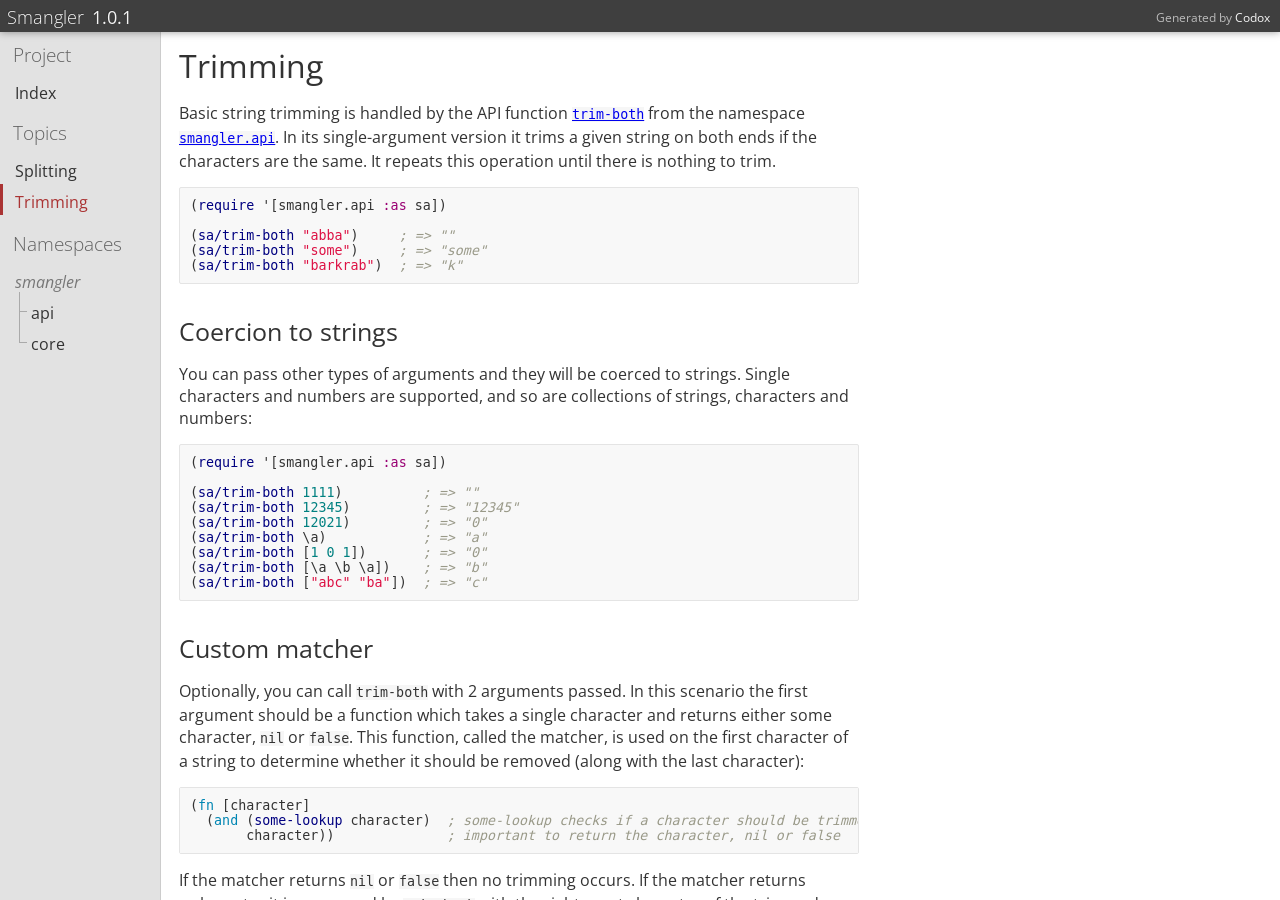
<file: trimming.html>
<!DOCTYPE html PUBLIC ""
    "">
<html><head><meta charset="UTF-8" /><title>Trimming</title><link rel="stylesheet" type="text/css" href="css/default.css" /><link rel="stylesheet" type="text/css" href="css/highlight.css" /><script type="text/javascript" src="js/highlight.min.js"></script><script type="text/javascript" src="js/jquery.min.js"></script><script type="text/javascript" src="js/page_effects.js"></script><script>hljs.initHighlightingOnLoad();</script><link rel="stylesheet" type="text/css" href="css/randomseed.css" /></head><body><div id="header"><h2>Generated by <a href="https://github.com/weavejester/codox">Codox</a></h2><h1><a href="index.html"><span class="project-title"><span class="project-name">Smangler</span> <span class="project-version">1.0.1</span></span></a></h1></div><div class="sidebar primary"><h3 class="no-link"><span class="inner">Project</span></h3><ul class="index-link"><li class="depth-1 "><a href="index.html"><div class="inner">Index</div></a></li></ul><h3 class="no-link"><span class="inner">Topics</span></h3><ul><li class="depth-1 "><a href="splitting.html"><div class="inner"><span>Splitting</span></div></a></li><li class="depth-1  current"><a href="trimming.html"><div class="inner"><span>Trimming</span></div></a></li></ul><h3 class="no-link"><span class="inner">Namespaces</span></h3><ul><li class="depth-1"><div class="no-link"><div class="inner"><span class="tree"><span class="top"></span><span class="bottom"></span></span><span>smangler</span></div></div></li><li class="depth-2 branch"><a href="smangler.api.html"><div class="inner"><span class="tree"><span class="top"></span><span class="bottom"></span></span><span>api</span></div></a></li><li class="depth-2"><a href="smangler.core.html"><div class="inner"><span class="tree"><span class="top"></span><span class="bottom"></span></span><span>core</span></div></a></li></ul></div><div class="document" id="content"><div class="doc"><div class="markdown"><h1><a href="#trimming" name="trimming"></a>Trimming</h1>
<p>Basic string trimming is handled by the API function <a href="smangler.api.html#var-trim-both"><code>trim-both</code></a> from the namespace <a href="smangler.api.html"><code>smangler.api</code></a>. In its single-argument version it trims a given string on both ends if the characters are the same. It repeats this operation until there is nothing to trim.</p>
<pre><code class="clojure">(require '[smangler.api :as sa])

(sa/trim-both "abba")     ; =&gt; ""
(sa/trim-both "some")     ; =&gt; "some"
(sa/trim-both "barkrab")  ; =&gt; "k"
</code></pre>
<h2><a href="#coercion-to-strings" name="coercion-to-strings"></a>Coercion to strings</h2>
<p>You can pass other types of arguments and they will be coerced to strings. Single characters and numbers are supported, and so are collections of strings, characters and numbers:</p>
<pre><code class="clojure">(require '[smangler.api :as sa])

(sa/trim-both 1111)          ; =&gt; ""
(sa/trim-both 12345)         ; =&gt; "12345"
(sa/trim-both 12021)         ; =&gt; "0"
(sa/trim-both \a)            ; =&gt; "a"
(sa/trim-both [1 0 1])       ; =&gt; "0"
(sa/trim-both [\a \b \a])    ; =&gt; "b"
(sa/trim-both ["abc" "ba"])  ; =&gt; "c"
</code></pre>
<h2><a href="#custom-matcher" name="custom-matcher"></a>Custom matcher</h2>
<p>Optionally, you can call <code>trim-both</code> with 2 arguments passed. In this scenario the first argument should be a function which takes a single character and returns either some character, <code>nil</code> or <code>false</code>. This function, called the matcher, is used on the first character of a string to determine whether it should be removed (along with the last character):</p>
<pre><code class="clojure">(fn [character]
  (and (some-lookup character)  ; some-lookup checks if a character should be trimmed
       character))              ; important to return the character, nil or false
</code></pre>
<p>If the matcher returns <code>nil</code> or <code>false</code> then no trimming occurs. If the matcher returns a character it is compared by <code>trim-both</code> with the right-most character of the trimmed string and if they’re equal then trimming is performed.</p>
<pre><code class="clojure">(require '[smangler.api :as sa])

;; Only 'a' will be trimmed since the matcher
;; checks if it is this letter.
(sa/trim-both #(and (= \a %) %) "abxba")   ; =&gt; "bxb"

;; Beginning 'a' and ending 'z' will be trimmed
;; because matcher requires that 'a' must have corresponding 'z'.
(sa/trim-both #(and (= \a %) \z) "abcdz")  ; =&gt; "bcd"
</code></pre>
<h3><a href="#sets-as-matchers" name="sets-as-matchers"></a>Sets as matchers</h3>
<p>It is common to use sets for matching the same characters on both ends. This is possible because in Clojure sets implement function interface which allows us to perform quick lookup:</p>
<pre><code class="clojure">(require '[smangler.api :as sa])

(sa/trim-both #{\a \b} "abxba")  ; =&gt; "x"
(sa/trim-both #{\a}    "abxba")  ; =&gt; "bxb"
</code></pre>
<h3><a href="#maps-as-matchers" name="maps-as-matchers"></a>Maps as matchers</h3>
<p>Due to the characteristics of a matching function it is possible to use maps as since they also implement function interface. That will allow us to match both ends of a string in an easy way:</p>
<pre><code class="clojure">(require '[smangler.api :as sa])

(sa/trim-both {\a \a} "abxba")  ; =&gt; "bxb"
(sa/trim-both {\a \z} "abcdz")  ; =&gt; "bcd"
</code></pre>
<h3><a href="#coercion-to-matcher" name="coercion-to-matcher"></a>Coercion to matcher</h3>
<p>You can pass other types of arguments and they will be coerced to matchers. Single characters, strings and numbers are supported, and so are collections of strings, characters and numbers:</p>
<pre><code class="clojure">(require '[smangler.api :as sa])

(sa/trim-both \a        "abxba")  ; =&gt; "bxb"
(sa/trim-both 1         "1abc1")  ; =&gt; "abc"
(sa/trim-both 12      "21abc12")  ; =&gt; "abc"
(sa/trim-both [1 2]   "21abc12")  ; =&gt; "abc"
(sa/trim-both [\a \b]   "abxba")  ; =&gt; "x"
(sa/trim-both "ab"      "abxba")  ; =&gt; "x"
</code></pre>
<h2><a href="#two-characters-and-a-string" name="two-characters-and-a-string"></a>Two characters and a string</h2>
<p>In its 3-argument version the function simply takes 2 characters and a string. The given characters must match first and last characters of the string for trimming to be performed:</p>
<pre><code class="clojure">(require '[smangler.api :as sa])

(sa/trim-both \a \a "abxba")  ; =&gt; "bxb"
(sa/trim-both \a \a "aaxaa")  ; =&gt; "x"
(sa/trim-both \1 \1 "1abc1")  ; =&gt; "abc"
(sa/trim-both \a \z "axz")    ; =&gt; "x"
(sa/trim-both \a \z "aaxzz")  ; =&gt; "x"
</code></pre>
<h2><a href="#trimming-once" name="trimming-once"></a>Trimming once</h2>
<p>If you want to perform trimming just once, use <a href="smangler.api.html#var-trim-both-once"><code>trim-both-once</code></a> API function. It works the same way as <code>trim-both</code> but stops after first operation (if any):</p>
<pre><code class="clojure">(require '[smangler.api :as sa])

(sa/trim-both-once             "abba")  ; =&gt; "bb"
(sa/trim-both-once             "some")  ; =&gt; "some"
(sa/trim-both-once          "barkrab")  ; =&gt; "arkra"

(sa/trim-both-once "ab"     "barkrab")  ; =&gt; "arkra"
(sa/trim-both-once #{\a \b} "barkrab")  ; =&gt; "arkra"

(sa/trim-both-once \a \a      "aaxaa")     ; =&gt; "axa"
</code></pre>
<h2><a href="#trimming-once-with-preservation" name="trimming-once-with-preservation"></a>Trimming once with preservation</h2>
<p>To make certain operations easy there is <a href="smangler.api.html#var-trim-both-once-with-orig"><code>trim-both-once-with-orig</code></a> function which returns a sequence of 1 or 2 elements, the first being always the original string with the latter being its trimmed version. If there is nothing to trim, only one element will be present in the resulting sequence:</p>
<pre><code class="clojure">(require '[smangler.api :as sa])

(sa/trim-both-once-with-orig             "abba")  ; =&gt; ("abba", "bb")
(sa/trim-both-once-with-orig             "some")  ; =&gt; ("some")
(sa/trim-both-once-with-orig          "barkrab")  ; =&gt; ("barkrab" "arkra")

(sa/trim-both-once-with-orig "ab"     "barkrab")  ; =&gt; ("barkrab" "arkra")
(sa/trim-both-once-with-orig #{\a \b} "barkrab")  ; =&gt; ("barkrab" "arkra")

(sa/trim-both-once-with-orig \a \a      "aaxaa")  ; =&gt; ("aaxaa" "axa")
</code></pre>
<h2><a href="#sequence-of-trimming-steps" name="sequence-of-trimming-steps"></a>Sequence of trimming steps</h2>
<p>If there is a need for keeping all subsequent steps of trimming you can use the function <a href="smangler.api.html#var-trim-both-seq"><code>trim-both-seq</code></a>. It works the same as <code>trim-both</code> but returns a lazy sequence of strings, each being the result of next step of iterative trimming:</p>
<pre><code class="clojure">(require '[smangler.api :as sa])

(sa/trim-both-seq                nil)  ; =&gt; nil
(sa/trim-both-seq             "abba")  ; =&gt; ("abba", "bb", "")
(sa/trim-both-seq             "some")  ; =&gt; ("some")
(sa/trim-both-seq          "barkrab")  ; =&gt; ("barkrab" "arkra" "rkr" "k")

(sa/trim-both-seq "ab"     "barkrab")  ; =&gt; ("barkrab" "arkra" "rkr")
(sa/trim-both-seq #{\a \b} "barkrab")  ; =&gt; ("barkrab" "arkra" "rkr")

(sa/trim-both-seq \a \a      "aaxaa")  ; =&gt; ("aaxaa" "axa" "x")
</code></pre>
<h2><a href="#low-level-trimming" name="low-level-trimming"></a>Low-level trimming</h2>
<p>Certain applications may require more efficient and/or more strict trimming functions. It is particularly not recommended but there is a <a href="smangler.core.html"><code>smangler.core</code></a> namespace which contains trimming operations which are a bit faster than those in API. They require certain argument types and no coercion is performed. The returned values may also differ when it comes to handling corner cases (<code>nil</code> or empty values, not finding a match, etc.):</p>
<ul>
  <li><a href="smangler.core.html#var-trim-both"><code>trim-both</code></a>,</li>
  <li><a href="smangler.core.html#var-trim-both-once"><code>trim-both-once</code></a>.</li>
</ul>
<p>The function <a href="smangler.core.html#var-trim-both"><code>trim-both</code></a> from the namespace <a href="smangler.core.html"><code>smangler.core</code></a> takes a string as its last (or only) argument and trims its characters on both ends are the same:</p>
<pre><code class="clojure">(require '[smangler.core :as c])

(c/trim-both     nil)  ; =&gt; nil
(c/trim-both  "abcd")  ; =&gt; "abcd"
(c/trim-both  "abca")  ; =&gt; "bc"
(c/trim-both "aabaa")  ; =&gt; "b"
</code></pre>
<p>Optionally it can also take a matching function as the first argument. The function should take a character and return a character, <code>nil</code> or <code>false</code>. If a character passed as an argument to this matcher will be the first character of the passed string and if a value returned by this match will be equal to the last character of the passed string trimming will occur:</p>
<pre><code class="clojure">(require '[smangler.core :as c])

(c/trim-both #{\a \b}             nil)  ; =&gt; nil
(c/trim-both #{\a \b}          "abba")  ; =&gt; ""
(c/trim-both #(and (= % \a) %) "abba")  ; =&gt; "bb"
(c/trim-both {\a \z}           "abbz")  ; =&gt; "bb"
</code></pre>
<p>Similarly to its counterpart from <code>smangler.api</code> the function can handle 3 arguments. In this case the first two should be characters matching the beginning and the end of a string:</p>
<pre><code class="clojure">(require '[smangler.core :as c])

(c/trim-both \a \z    nil)  ; =&gt; nil
(c/trim-both \a \z "abbz")  ; =&gt; "bb"
</code></pre>
<p>The function <a href="smangler.core.html#var-trim-both-once"><code>trim-both-once</code></a> from the namespace <a href="smangler.core.html"><code>smangler.core</code></a> works the same way as <code>trim-both</code> but trims the given string only once. However, it will return <code>nil</code> instead of the original string if there is nothing to trim:</p>
<pre><code class="clojure">(require '[smangler.core :as c])

(c/trim-both-once nil)                   ; =&gt; nil
(c/trim-both-once "")                    ; =&gt; nil
(c/trim-both-once "aa")                  ; =&gt; ""
(c/trim-both-once "abba")                ; =&gt; "bb"
(c/trim-both-once "some")                ; =&gt; nil
(c/trim-both-once "barkrab")             ; =&gt; "arkra"

(c/trim-both-once (set "ab") "barkrab")  ; =&gt; "arkra"
(c/trim-both-once #{\a \b}   "barkrab")  ; =&gt; "arkra"
(c/trim-both-once (set "abcd")   "xyz")  ; =&gt; nil

(c/trim-both-once \a \a        "aaxaa")  ; =&gt; "axa"
</code></pre></div></div></div></body></html>
</file>
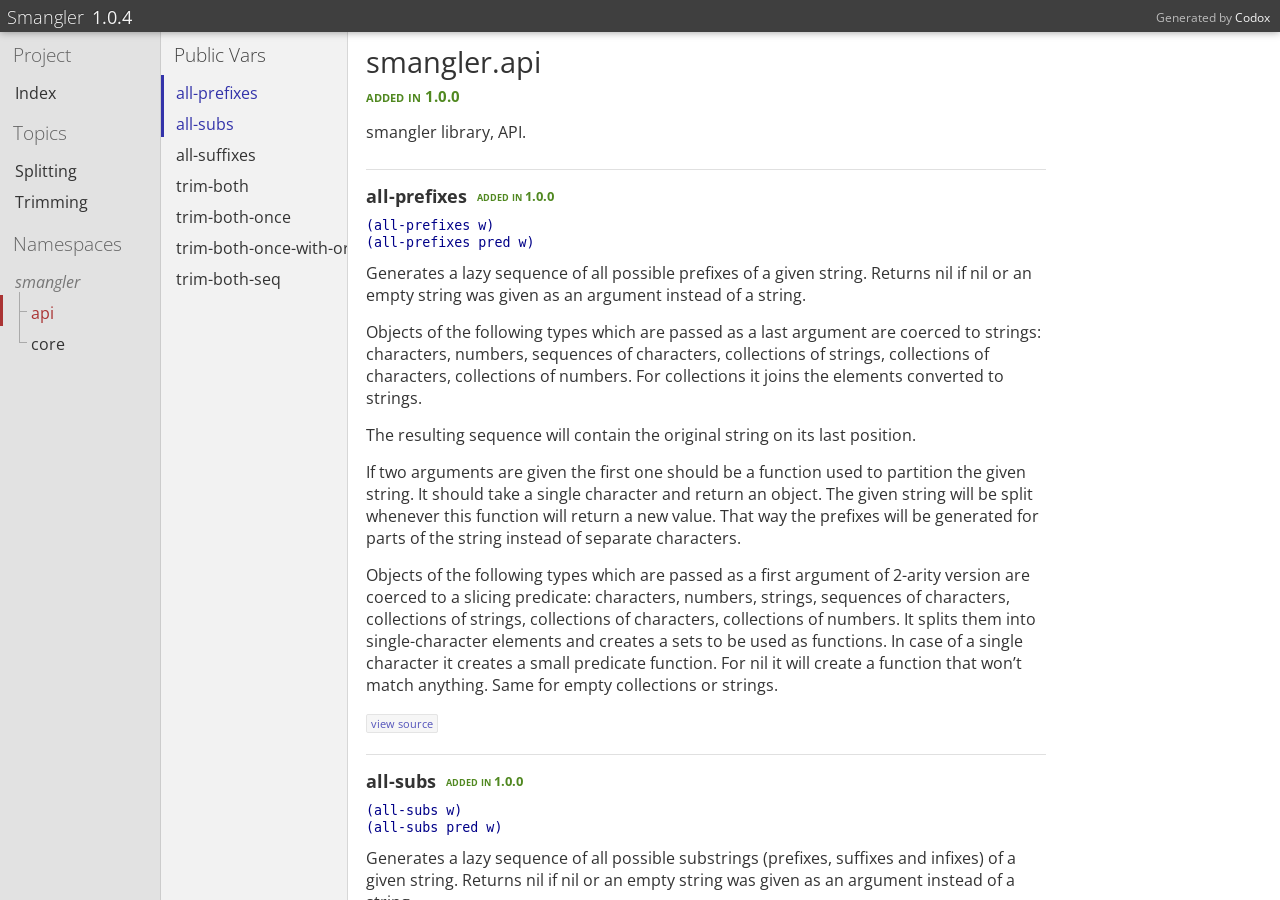
<file: docs/smangler.api.html>
<!DOCTYPE html PUBLIC ""
    "">
<html><head><meta charset="UTF-8" /><title>smangler.api documentation</title><link rel="stylesheet" type="text/css" href="css/default.css" /><link rel="stylesheet" type="text/css" href="css/highlight.css" /><script type="text/javascript" src="js/highlight.min.js"></script><script type="text/javascript" src="js/jquery.min.js"></script><script type="text/javascript" src="js/page_effects.js"></script><script>hljs.initHighlightingOnLoad();</script><link rel="stylesheet" type="text/css" href="css/randomseed.css" /></head><body><div id="header"><h2>Generated by <a href="https://github.com/weavejester/codox">Codox</a></h2><h1><a href="index.html"><span class="project-title"><span class="project-name">Smangler</span> <span class="project-version">1.0.4</span></span></a></h1></div><div class="sidebar primary"><h3 class="no-link"><span class="inner">Project</span></h3><ul class="index-link"><li class="depth-1 "><a href="index.html"><div class="inner">Index</div></a></li></ul><h3 class="no-link"><span class="inner">Topics</span></h3><ul><li class="depth-1 "><a href="splitting.html"><div class="inner"><span>Splitting</span></div></a></li><li class="depth-1 "><a href="trimming.html"><div class="inner"><span>Trimming</span></div></a></li></ul><h3 class="no-link"><span class="inner">Namespaces</span></h3><ul><li class="depth-1"><div class="no-link"><div class="inner"><span class="tree"><span class="top"></span><span class="bottom"></span></span><span>smangler</span></div></div></li><li class="depth-2 branch current"><a href="smangler.api.html"><div class="inner"><span class="tree"><span class="top"></span><span class="bottom"></span></span><span>api</span></div></a></li><li class="depth-2"><a href="smangler.core.html"><div class="inner"><span class="tree"><span class="top"></span><span class="bottom"></span></span><span>core</span></div></a></li></ul></div><div class="sidebar secondary"><h3><a href="#top"><span class="inner">Public Vars</span></a></h3><ul><li class="depth-1"><a href="smangler.api.html#var-all-prefixes"><div class="inner"><span>all-prefixes</span></div></a></li><li class="depth-1"><a href="smangler.api.html#var-all-subs"><div class="inner"><span>all-subs</span></div></a></li><li class="depth-1"><a href="smangler.api.html#var-all-suffixes"><div class="inner"><span>all-suffixes</span></div></a></li><li class="depth-1"><a href="smangler.api.html#var-trim-both"><div class="inner"><span>trim-both</span></div></a></li><li class="depth-1"><a href="smangler.api.html#var-trim-both-once"><div class="inner"><span>trim-both-once</span></div></a></li><li class="depth-1"><a href="smangler.api.html#var-trim-both-once-with-orig"><div class="inner"><span>trim-both-once-with-orig</span></div></a></li><li class="depth-1"><a href="smangler.api.html#var-trim-both-seq"><div class="inner"><span>trim-both-seq</span></div></a></li></ul></div><div class="namespace-docs" id="content"><h1 class="anchor" id="top">smangler.api</h1><h4 class="added">added in 1.0.0</h4><div class="doc"><div class="markdown"><p>smangler library, API.</p>
</div></div><div class="public anchor" id="var-all-prefixes"><h3>all-prefixes</h3><h4 class="added">added in 1.0.0</h4><div class="usage"><code>(all-prefixes w)</code><code>(all-prefixes pred w)</code></div><div class="doc"><div class="markdown"><p>Generates a lazy sequence of all possible prefixes of a given string. Returns nil if nil or an empty string was given as an argument instead of a string.</p>
<p>Objects of the following types which are passed as a last argument are coerced to strings: characters, numbers, sequences of characters, collections of strings, collections of characters, collections of numbers. For collections it joins the elements converted to strings.</p>
<p>The resulting sequence will contain the original string on its last position.</p>
<p>If two arguments are given the first one should be a function used to partition the given string. It should take a single character and return an object. The given string will be split whenever this function will return a new value. That way the prefixes will be generated for parts of the string instead of separate characters.</p>
<p>Objects of the following types which are passed as a first argument of 2-arity version are coerced to a slicing predicate: characters, numbers, strings, sequences of characters, collections of strings, collections of characters, collections of numbers. It splits them into single-character elements and creates a sets to be used as functions. In case of a single character it creates a small predicate function. For nil it will create a function that won’t match anything. Same for empty collections or strings.</p>
</div></div><div class="src-link"><a href="https://github.com/randomseed-io/smangler/tree/1.0.4/src/smangler/api.clj#L90">view source</a></div></div><div class="public anchor" id="var-all-subs"><h3>all-subs</h3><h4 class="added">added in 1.0.0</h4><div class="usage"><code>(all-subs w)</code><code>(all-subs pred w)</code></div><div class="doc"><div class="markdown"><p>Generates a lazy sequence of all possible substrings (prefixes, suffixes and infixes) of a given string. Returns nil if nil or an empty string was given as an argument instead of a string.</p>
<p>Objects of the following types which are passed as a last argument are coerced to strings: characters, numbers, sequences of characters, collections of strings, collections of characters, collections of numbers. For collections it joins the elements converted to strings.</p>
<p>The resulting sequence will contain the original string in its middle. Moreover, the substrings will not be unique across the sequence if the characters are repeating in the input.</p>
<p>If two arguments are given the first one should be a function used to partition the given string. It should take a single character and return an object. The given string will be split whenever this function will return a new value. That way the substrings will be generated for parts of the string instead of separate characters.</p>
<p>Objects of the following types which are passed as a first argument of 2-arity variant are coerced to a slicing predicate: characters, numbers, strings, sequences of characters, collections of strings, collections of characters, collections of numbers. It splits them into single-character elements and creates a sets to be used as functions. In case of a single character it creates a small predicate function. For nil it will create a function that won’t match anything. Same for empty collections or strings.</p>
</div></div><div class="src-link"><a href="https://github.com/randomseed-io/smangler/tree/1.0.4/src/smangler/api.clj#L112">view source</a></div></div><div class="public anchor" id="var-all-suffixes"><h3>all-suffixes</h3><h4 class="added">added in 1.0.0</h4><div class="usage"><code>(all-suffixes w)</code><code>(all-suffixes pred w)</code></div><div class="doc"><div class="markdown"><p>Generates a lazy sequence of all possible suffixes of a given string. Returns nil if nil or an empty string was given as an argument instead of a string.</p>
<p>Objects of the following types which are passed as a last argument are coerced to strings: characters, numbers, sequences of characters, collections of strings, collections of characters, collections of numbers. For collections it joins the elements converted to strings.</p>
<p>The resulting sequence will contain the original string on its first position.</p>
<p>If two arguments are given the first one should be a function used to partition the given string. It should take a single character and return an object. The given string will be split whenever this function will return a new value. That way the suffixes will be generated for parts of the string instead of separate characters.</p>
<p>Objects of the following types which are passed as a first argument of 2-arity variant are coerced to a slicing predicate: characters, numbers, strings, sequences of characters, collections of strings, collections of characters, collections of numbers. It splits them into single-character elements and creates a sets to be used as functions. In case of a single character it creates a small predicate function. For nil it will create a function that won’t match anything. Same for empty collections or strings.</p>
</div></div><div class="src-link"><a href="https://github.com/randomseed-io/smangler/tree/1.0.4/src/smangler/api.clj#L101">view source</a></div></div><div class="public anchor" id="var-trim-both"><h3>trim-both</h3><h4 class="added">added in 1.0.0</h4><div class="usage"><code>(trim-both w)</code><code>(trim-both matcher w)</code><code>(trim-both start end w)</code></div><div class="doc"><div class="markdown"><p>Takes a string and recursively trims its first and last character if they are equal. Returns a new string or nil (when nil was passed as an argument instead of a string). For an empty string it returns an empty string.</p>
<p>Objects of the following types that are passed as a last argument are coerced to strings: characters, numbers, sequences of characters, collections of strings, collections of characters, collections of numbers. For collections it joins the elements converted to strings.</p>
<p>When 2 arguments are given the first one should be a character matching function used to decide whether to trim first and last character. It should take a single character and make a lookup to decide whether this character should be trimmed from the beginning of a string. Additionally, the returned value is used to match the last character of the string. Therefore the returned value should be a character (the same or different as passed), nil or false (to indicate a failed match). The trimming function will trim a string on both ends if a value returned by the matcher is equal to the last character of this string. It’s common to use a set (to match the same characters on both ends) or a map (to match different characters).</p>
<p>Objects of the following types that are passed as a first argument of 2-arity variant are coerced to a matching function: characters, numbers, strings, sequences of characters, collections of strings, collections of characters, collections of numbers. It splits them into single-character elements and creates a sets to be used as functions. In case of single characters it creates a small predicate function. For nil it will create a function that won’t match anything. Same for empty collections or strings.</p>
<p>When 3 arguments are given the first two should be characters used to match first and last character of a trimmed string (given as third argument).</p>
<p>When the string consist of 2 matching letters the result will be an empty string.</p>
</div></div><div class="src-link"><a href="https://github.com/randomseed-io/smangler/tree/1.0.4/src/smangler/api.clj#L15">view source</a></div></div><div class="public anchor" id="var-trim-both-once"><h3>trim-both-once</h3><h4 class="added">added in 1.0.0</h4><div class="usage"><code>(trim-both-once w)</code><code>(trim-both-once matcher w)</code><code>(trim-both-once start end w)</code></div><div class="doc"><div class="markdown"><p>Takes a string and trims its first and last character if they are equal. Returns a new string or original string if there is nothing to trim. For nil it returns nil.</p>
<p>Objects of the following types that are passed as a last argument are coerced to strings: characters, numbers, sequences of characters, collections of strings, collections of characters, collections of numbers. For collections it joins the elements converted to strings.</p>
<p>When 2 arguments are given the first one should be a character matching function used to decide whether to trim first and last character. It should take a single character and make a lookup to decide whether this character should be trimmed from the beginning of a string. Additionally, the returned value is used to match the last character of the string. Therefore the returned value should be a character (the same or different as passed), nil or false (to indicate a failed match). The trimming function will trim a string on both ends if a value returned by the matcher is equal to the last character of this string. It’s common to use a set (to match the same characters on both ends) or a map (to match different characters).</p>
<p>Objects of the following types that are passed as a first argument of 2-arity variant are coerced to a matching function: characters, numbers, strings, sequences of characters, collections of strings, collections of characters, collections of numbers. It splits them into single-character elements and creates a sets to be used as functions. In case of single characters it creates a small predicate function. For nil it will create a function that won’t match anything. Same for empty collections or strings.</p>
<p>When 3 arguments are given the first two should be characters used to match first and last character of a trimmed string (given as third argument).</p>
<p>When the string consist of 2 matching letters the result will be an empty string.</p>
</div></div><div class="src-link"><a href="https://github.com/randomseed-io/smangler/tree/1.0.4/src/smangler/api.clj#L33">view source</a></div></div><div class="public anchor" id="var-trim-both-once-with-orig"><h3>trim-both-once-with-orig</h3><h4 class="added">added in 1.0.0</h4><div class="usage"><code>(trim-both-once-with-orig w)</code><code>(trim-both-once-with-orig matcher w)</code><code>(trim-both-once-with-orig start end w)</code></div><div class="doc"><div class="markdown"><p>Takes a string and trims its first and last character if they are equal. Returns a 2-element sequence containing a new string and the original one. If there is nothing to trim it returns a sequence with just 1 element. For nil it returns nil.</p>
<p>Objects of the following types that are passed as a last argument are coerced to strings: characters, numbers, sequences of characters, collections of strings, collections of characters, collections of numbers. For collections it joins the elements converted to strings.</p>
<p>When 2 arguments are given the first one should be a character matching function used to decide whether to trim first and last character. It should take a single character and make a lookup to decide whether this character should be trimmed from the beginning of a string. Additionally, the returned value is used to match the last character of the string. Therefore the returned value should be a character (the same or different as passed), nil or false (to indicate a failed match). The trimming function will trim a string on both ends if a value returned by the matcher is equal to the last character of this string. It’s common to use a set (to match the same characters on both ends) or a map (to match different characters).</p>
<p>Objects of the following types that are passed as a first argument of 2-arity variant are coerced to a matching function: characters, numbers, strings, sequences of characters, collections of strings, collections of characters, collections of numbers. It splits them into single-character elements and creates a sets to be used as functions. In case of single characters it creates a small predicate function. For nil it will create a function that won’t match anything. Same for empty collections or strings.</p>
<p>When 3 arguments are given the first two should be characters used to match first and last character of a trimmed string (given as third argument).</p>
<p>When the last of the processed strings consist of 2 matching letters the resulting sequence will contain an empty string.</p>
</div></div><div class="src-link"><a href="https://github.com/randomseed-io/smangler/tree/1.0.4/src/smangler/api.clj#L67">view source</a></div></div><div class="public anchor" id="var-trim-both-seq"><h3>trim-both-seq</h3><h4 class="added">added in 1.0.0</h4><div class="usage"><code>(trim-both-seq w)</code><code>(trim-both-seq matcher w)</code><code>(trim-both-seq start end w)</code></div><div class="doc"><div class="markdown"><p>Takes a string and recursively trims its first and last character if they are equal. Returns a lazy sequence of strings for each iteration. For nil it returns nil.</p>
<p>Objects of the following types that are passed as a last argument are coerced to strings: characters, numbers, sequences of characters, collections of strings, collections of characters, collections of numbers. For collections it joins the elements converted to strings.</p>
<p>When 2 arguments are given the first one should be a character matching function used to decide whether to trim first and last character. It should take a single character and make a lookup to decide whether this character should be trimmed from the beginning of a string. Additionally, the returned value is used to match the last character of the string. Therefore the returned value should be a character (the same or different as passed), nil or false (to indicate a failed match). The trimming function will trim a string on both ends if a value returned by the matcher is equal to the last character of this string. It’s common to use a set (to match the same characters on both ends) or a map (to match different characters).</p>
<p>Objects of the following types that are passed as a first argument of 2-arity variant are coerced to a matching function: characters, numbers, strings, sequences of characters, collections of strings, collections of characters, collections of numbers. It splits them into single-character elements and creates a sets to be used as functions. In case of single characters it creates a small predicate function. For nil it will create a function that won’t match anything. Same for empty collections or strings.</p>
<p>When 3 arguments are given the first two should be characters used to match first and last character of a trimmed string (given as third argument).</p>
<p>When the last of the processed strings consist of 2 matching letters the resulting sequence will contain an empty string.</p>
</div></div><div class="src-link"><a href="https://github.com/randomseed-io/smangler/tree/1.0.4/src/smangler/api.clj#L50">view source</a></div></div></div></body></html>
</file>
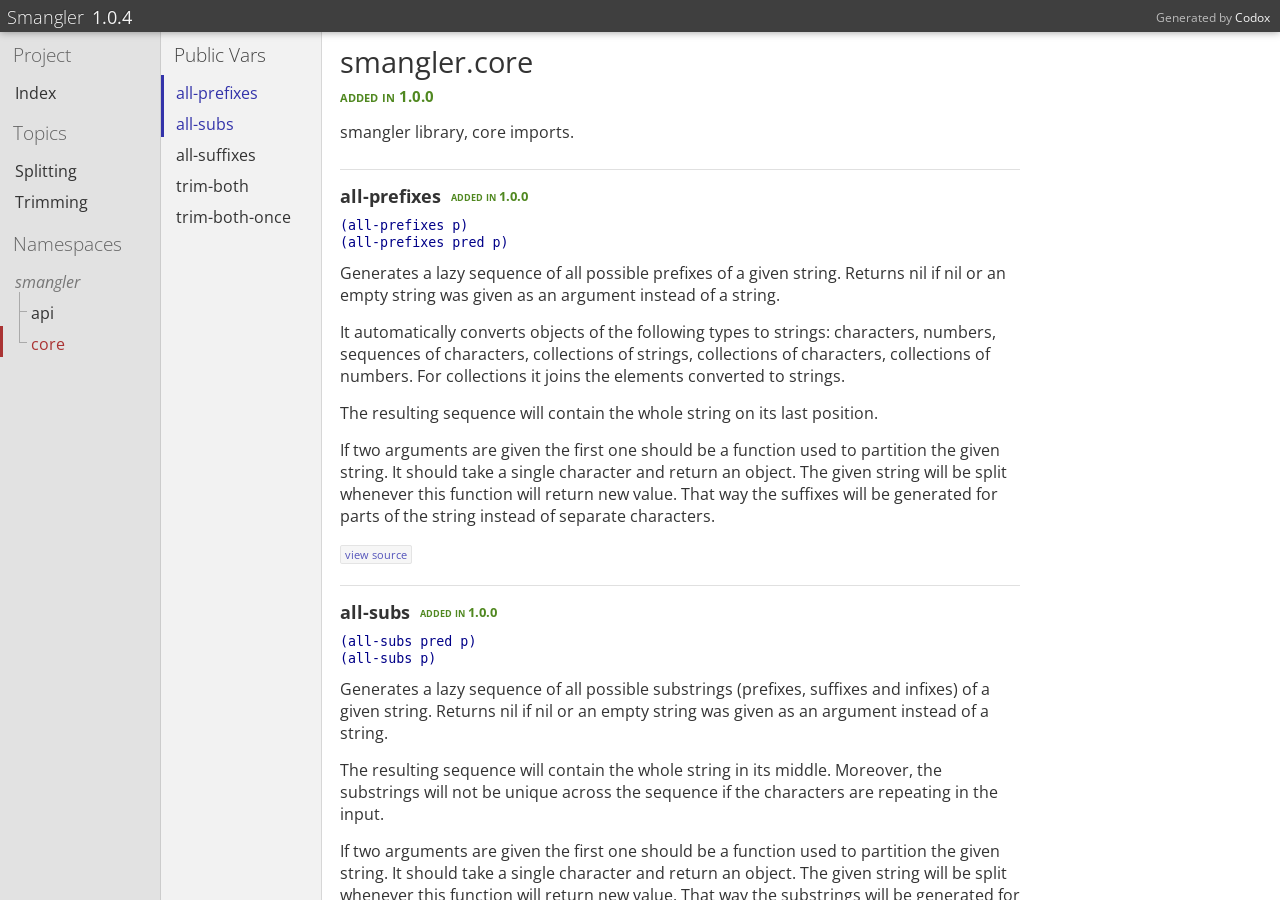
<file: docs/smangler.core.html>
<!DOCTYPE html PUBLIC ""
    "">
<html><head><meta charset="UTF-8" /><title>smangler.core documentation</title><link rel="stylesheet" type="text/css" href="css/default.css" /><link rel="stylesheet" type="text/css" href="css/highlight.css" /><script type="text/javascript" src="js/highlight.min.js"></script><script type="text/javascript" src="js/jquery.min.js"></script><script type="text/javascript" src="js/page_effects.js"></script><script>hljs.initHighlightingOnLoad();</script><link rel="stylesheet" type="text/css" href="css/randomseed.css" /></head><body><div id="header"><h2>Generated by <a href="https://github.com/weavejester/codox">Codox</a></h2><h1><a href="index.html"><span class="project-title"><span class="project-name">Smangler</span> <span class="project-version">1.0.4</span></span></a></h1></div><div class="sidebar primary"><h3 class="no-link"><span class="inner">Project</span></h3><ul class="index-link"><li class="depth-1 "><a href="index.html"><div class="inner">Index</div></a></li></ul><h3 class="no-link"><span class="inner">Topics</span></h3><ul><li class="depth-1 "><a href="splitting.html"><div class="inner"><span>Splitting</span></div></a></li><li class="depth-1 "><a href="trimming.html"><div class="inner"><span>Trimming</span></div></a></li></ul><h3 class="no-link"><span class="inner">Namespaces</span></h3><ul><li class="depth-1"><div class="no-link"><div class="inner"><span class="tree"><span class="top"></span><span class="bottom"></span></span><span>smangler</span></div></div></li><li class="depth-2 branch"><a href="smangler.api.html"><div class="inner"><span class="tree"><span class="top"></span><span class="bottom"></span></span><span>api</span></div></a></li><li class="depth-2 current"><a href="smangler.core.html"><div class="inner"><span class="tree"><span class="top"></span><span class="bottom"></span></span><span>core</span></div></a></li></ul></div><div class="sidebar secondary"><h3><a href="#top"><span class="inner">Public Vars</span></a></h3><ul><li class="depth-1"><a href="smangler.core.html#var-all-prefixes"><div class="inner"><span>all-prefixes</span></div></a></li><li class="depth-1"><a href="smangler.core.html#var-all-subs"><div class="inner"><span>all-subs</span></div></a></li><li class="depth-1"><a href="smangler.core.html#var-all-suffixes"><div class="inner"><span>all-suffixes</span></div></a></li><li class="depth-1"><a href="smangler.core.html#var-trim-both"><div class="inner"><span>trim-both</span></div></a></li><li class="depth-1"><a href="smangler.core.html#var-trim-both-once"><div class="inner"><span>trim-both-once</span></div></a></li></ul></div><div class="namespace-docs" id="content"><h1 class="anchor" id="top">smangler.core</h1><h4 class="added">added in 1.0.0</h4><div class="doc"><div class="markdown"><p>smangler library, core imports.</p>
</div></div><div class="public anchor" id="var-all-prefixes"><h3>all-prefixes</h3><h4 class="added">added in 1.0.0</h4><div class="usage"><code>(all-prefixes p)</code><code>(all-prefixes pred p)</code></div><div class="doc"><div class="markdown"><p>Generates a lazy sequence of all possible prefixes of a given string. Returns nil if nil or an empty string was given as an argument instead of a string.</p>
<p>It automatically converts objects of the following types to strings: characters, numbers, sequences of characters, collections of strings, collections of characters, collections of numbers. For collections it joins the elements converted to strings.</p>
<p>The resulting sequence will contain the whole string on its last position.</p>
<p>If two arguments are given the first one should be a function used to partition the given string. It should take a single character and return an object. The given string will be split whenever this function will return new value. That way the suffixes will be generated for parts of the string instead of separate characters.</p>
</div></div><div class="src-link"><a href="https://github.com/randomseed-io/smangler/tree/1.0.4/src/smangler/core.clj#L104">view source</a></div></div><div class="public anchor" id="var-all-subs"><h3>all-subs</h3><h4 class="added">added in 1.0.0</h4><div class="usage"><code>(all-subs pred p)</code><code>(all-subs p)</code></div><div class="doc"><div class="markdown"><p>Generates a lazy sequence of all possible substrings (prefixes, suffixes and infixes) of a given string. Returns nil if nil or an empty string was given as an argument instead of a string.</p>
<p>The resulting sequence will contain the whole string in its middle. Moreover, the substrings will not be unique across the sequence if the characters are repeating in the input.</p>
<p>If two arguments are given the first one should be a function used to partition the given string. It should take a single character and return an object. The given string will be split whenever this function will return new value. That way the substrings will be generated for parts of the string instead of separate characters.</p>
</div></div><div class="src-link"><a href="https://github.com/randomseed-io/smangler/tree/1.0.4/src/smangler/core.clj#L130">view source</a></div></div><div class="public anchor" id="var-all-suffixes"><h3>all-suffixes</h3><h4 class="added">added in 1.0.0</h4><div class="usage"><code>(all-suffixes p)</code><code>(all-suffixes pred p)</code></div><div class="doc"><div class="markdown"><p>Generates a lazy sequence of all possible suffixes of a given string. Returns nil if nil or an empty string was given as an argument instead of a string.</p>
<p>The resulting sequence will contain the whole string on its first position.</p>
<p>If two arguments are given the first one should be a function used to partition the given string. It should take a single character and return an object. The given string will be split whenever this function will return new value. That way the prefixes will be generated for parts of the string instead of separate characters.</p>
</div></div><div class="src-link"><a href="https://github.com/randomseed-io/smangler/tree/1.0.4/src/smangler/core.clj#L87">view source</a></div></div><div class="public anchor" id="var-trim-both"><h3>trim-both</h3><h4 class="added">added in 1.0.0</h4><div class="usage"><code>(trim-both p)</code><code>(trim-both matcher p)</code><code>(trim-both start end p)</code></div><div class="doc"><div class="markdown"><p>Takes a string and recursively trims its first and last character if they are equal. Returns a new string or nil when nil was passed as an argument instead of a string. For an empty string it returns an empty string.</p>
<p>When the matcher argument is present it specifies a matching function used to decide whether to trim first and last character. The given function should take a character and make a lookup to decide whether a character should be trimmed from the beginning of a string. Additionally, its returned value (if a character) is then used to match the last character of the string. Therefore the returned value should be a character (the same or different as passed), nil or false (to indicate a failed match). The trimming function will trim a string on both ends if a value returned by the matcher is equal to the last character of this string. It’s common to use a set (to match the same characters on both ends) or a map (to match different characters).</p>
<p>When 3 arguments are given the first two should be characters used to match first and last character of a trimmed string (given as third argument).</p>
<p>When the string consist of 2 matching letters the result will be an empty string.</p>
</div></div><div class="src-link"><a href="https://github.com/randomseed-io/smangler/tree/1.0.4/src/smangler/core.clj#L41">view source</a></div></div><div class="public anchor" id="var-trim-both-once"><h3>trim-both-once</h3><h4 class="added">added in 1.0.0</h4><div class="usage"><code>(trim-both-once p)</code><code>(trim-both-once matcher p)</code><code>(trim-both-once start end p)</code></div><div class="doc"><div class="markdown"><p>Takes a string and trims its first and last character if they are equal. Returns a new string or nil when there is nothing to trim or nil was passed as an argument instead of a string. For an empty string it also returns nil.</p>
<p>When the matcher argument is present it specifies a matching function used to decide whether to trim first and last character. The given function should take a character and make a lookup to decide whether a character should be trimmed from the beginning of a string. Additionally, its returned value (if a character) is then used to match the last character of the string. Therefore the returned value should be a character (the same or different as passed), nil or false (to indicate a failed match). The trimming function will trim a string on both ends if a value returned by the matcher is equal to the last character of this string. It’s common to use a set (to match the same characters on both ends) or a map (to match different characters).</p>
<p>When 3 arguments are given the first two should be characters used to match first and last character of a trimmed string (given as third argument).</p>
<p>When the string consist of 2 matching letters the result will be an empty string.</p>
</div></div><div class="src-link"><a href="https://github.com/randomseed-io/smangler/tree/1.0.4/src/smangler/core.clj#L14">view source</a></div></div></div></body></html>
</file>
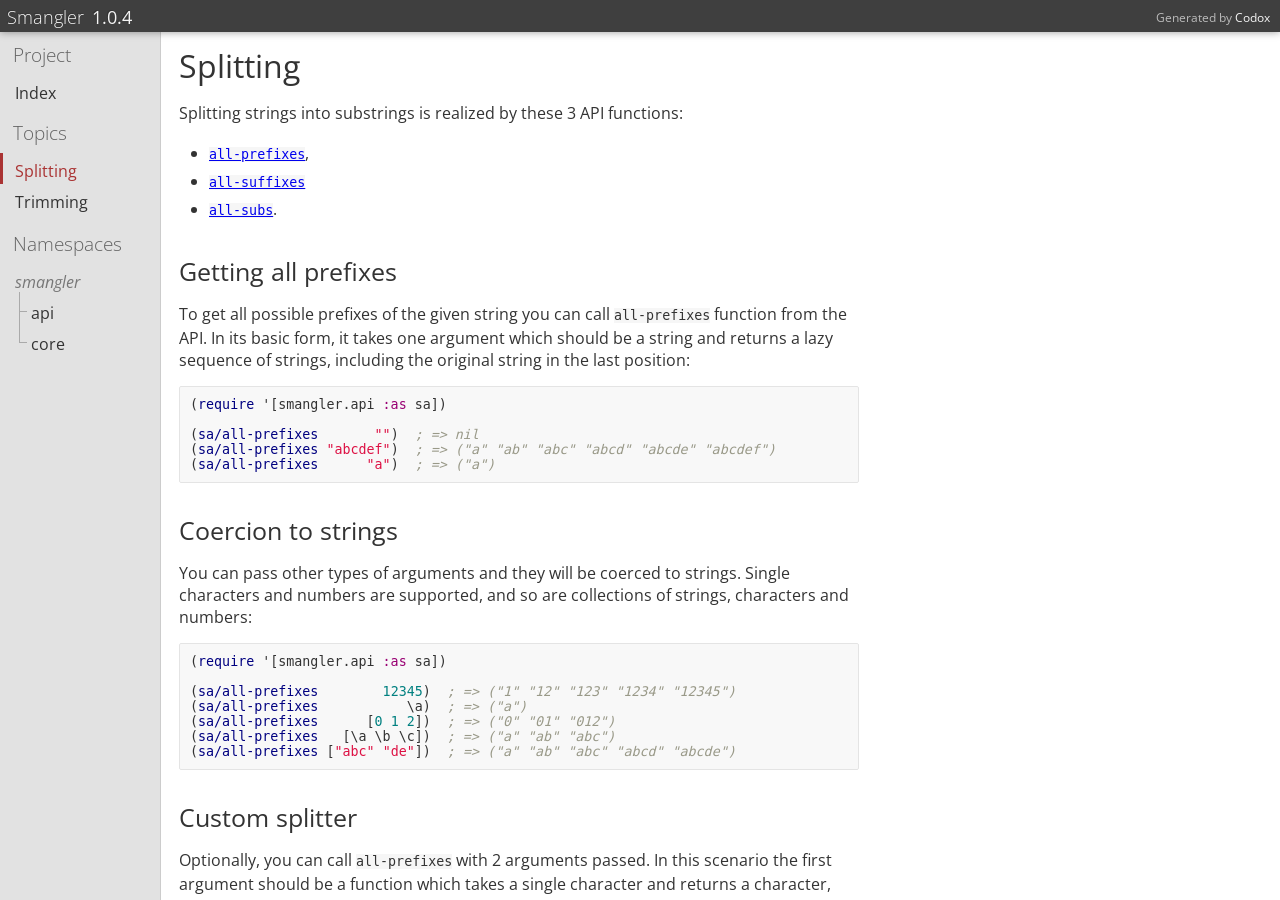
<file: docs/splitting.html>
<!DOCTYPE html PUBLIC ""
    "">
<html><head><meta charset="UTF-8" /><title>Splitting</title><link rel="stylesheet" type="text/css" href="css/default.css" /><link rel="stylesheet" type="text/css" href="css/highlight.css" /><script type="text/javascript" src="js/highlight.min.js"></script><script type="text/javascript" src="js/jquery.min.js"></script><script type="text/javascript" src="js/page_effects.js"></script><script>hljs.initHighlightingOnLoad();</script><link rel="stylesheet" type="text/css" href="css/randomseed.css" /></head><body><div id="header"><h2>Generated by <a href="https://github.com/weavejester/codox">Codox</a></h2><h1><a href="index.html"><span class="project-title"><span class="project-name">Smangler</span> <span class="project-version">1.0.4</span></span></a></h1></div><div class="sidebar primary"><h3 class="no-link"><span class="inner">Project</span></h3><ul class="index-link"><li class="depth-1 "><a href="index.html"><div class="inner">Index</div></a></li></ul><h3 class="no-link"><span class="inner">Topics</span></h3><ul><li class="depth-1  current"><a href="splitting.html"><div class="inner"><span>Splitting</span></div></a></li><li class="depth-1 "><a href="trimming.html"><div class="inner"><span>Trimming</span></div></a></li></ul><h3 class="no-link"><span class="inner">Namespaces</span></h3><ul><li class="depth-1"><div class="no-link"><div class="inner"><span class="tree"><span class="top"></span><span class="bottom"></span></span><span>smangler</span></div></div></li><li class="depth-2 branch"><a href="smangler.api.html"><div class="inner"><span class="tree"><span class="top"></span><span class="bottom"></span></span><span>api</span></div></a></li><li class="depth-2"><a href="smangler.core.html"><div class="inner"><span class="tree"><span class="top"></span><span class="bottom"></span></span><span>core</span></div></a></li></ul></div><div class="document" id="content"><div class="doc"><div class="markdown"><h1><a href="#splitting" id="splitting"></a>Splitting</h1>
<p>Splitting strings into substrings is realized by these 3 API functions:</p>
<ul>
<li><a href="smangler.api.html#var-all-prefixes"><code>all-prefixes</code></a>,</li>
<li><a href="smangler.api.html#var-all-suffixes"><code>all-suffixes</code></a></li>
<li><a href="smangler.api.html#var-all-subs"><code>all-subs</code></a>.</li>
</ul>
<h2><a href="#getting-all-prefixes" id="getting-all-prefixes"></a>Getting all prefixes</h2>
<p>To get all possible prefixes of the given string you can call <code>all-prefixes</code> function from the API. In its basic form, it takes one argument which should be a string and returns a lazy sequence of strings, including the original string in the last position:</p>
<pre><code class="language-clojure">(require '[smangler.api :as sa])

(sa/all-prefixes       "")  ; =&gt; nil
(sa/all-prefixes "abcdef")  ; =&gt; ("a" "ab" "abc" "abcd" "abcde" "abcdef")
(sa/all-prefixes      "a")  ; =&gt; ("a")
</code></pre>
<h2><a href="#coercion-to-strings" id="coercion-to-strings"></a>Coercion to strings</h2>
<p>You can pass other types of arguments and they will be coerced to strings. Single characters and numbers are supported, and so are collections of strings, characters and numbers:</p>
<pre><code class="language-clojure">(require '[smangler.api :as sa])

(sa/all-prefixes        12345)  ; =&gt; ("1" "12" "123" "1234" "12345")
(sa/all-prefixes           \a)  ; =&gt; ("a")
(sa/all-prefixes      [0 1 2])  ; =&gt; ("0" "01" "012")
(sa/all-prefixes   [\a \b \c])  ; =&gt; ("a" "ab" "abc")
(sa/all-prefixes ["abc" "de"])  ; =&gt; ("a" "ab" "abc" "abcd" "abcde")
</code></pre>
<h2><a href="#custom-splitter" id="custom-splitter"></a>Custom splitter</h2>
<p>Optionally, you can call <code>all-prefixes</code> with 2 arguments passed. In this scenario the first argument should be a function which takes a single character and returns a character, <code>false</code> or <code>nil</code>:</p>
<pre><code class="language-clojure">(fn [character]
  (and (some-lookup character) character)
</code></pre>
<p>The function is used to partition the string. As a result the prefixes will not be generated for all characters but for those substrings which are the effect of splitting the string each time the splitter returns a new value.</p>
<pre><code class="language-clojure">(require '[smangler.api :as sa])

(sa/all-prefixes #(and (= \a %) %)
                 "abcdef")  ; =&gt; ("a" "abcdef")
</code></pre>
<h3><a href="#sets-as-splitters" id="sets-as-splitters"></a>Sets as splitters</h3>
<p>It is common to use sets for partitioning the string. This is possible because in Clojure sets implement function interface which allows us to perform quick lookup:</p>
<pre><code class="language-clojure">(require '[smangler.api :as sa])

(sa/all-prefixes #{\a \b} "abcdef")  ; =&gt; ("a" "ab" "abcdef")
(sa/all-prefixes #{\a}    "abcdef")  ; =&gt; ("a" abcdef")
</code></pre>
<h3><a href="#coercion-to-splitter" id="coercion-to-splitter"></a>Coercion to splitter</h3>
<p>You can pass other types of arguments and they will be coerced to splitters. Single characters, strings and numbers are supported, and so are collections of strings, characters and numbers:</p>
<pre><code class="language-clojure">(require '[smangler.api :as sa])

(sa/all-prefixes \a        "abcde")  ; =&gt; ("a" "abcde")
(sa/all-prefixes 1         "abcde")  ; =&gt; ("abcde")
(sa/all-prefixes 12      "12abcde")  ; =&gt; ("1" "12" "12abcde")
(sa/all-prefixes [1 2]   "12abcde")  ; =&gt; ("1" "12" "12abcde")
(sa/all-prefixes [\a \b]   "abcde")  ; =&gt; ("a" "ab" "abcde")
(sa/all-prefixes "ab"      "abcde")  ; =&gt; ("a" "ab" "abcde")
</code></pre>
<h2><a href="#getting-all-suffixes" id="getting-all-suffixes"></a>Getting all suffixes</h2>
<p>Getting all suffixes is possible with <a href="smangler.api.html#var-all-suffixes"><code>all-suffixes</code></a>. It takes the same arguments and returns the same kind of values as <code>all-prefixes</code> but (as the name stands for) generates all possible suffixes for the given string:</p>
<pre><code class="language-clojure">(require '[smangler.api :as sa])

(sa/all-suffixes                "")  ; =&gt; nil
(sa/all-suffixes          "abcdef")  ; =&gt; ("abcdef" "bcdef" "cdef" "def" "ef" "f")
(sa/all-suffixes               "a")  ; =&gt; ("a")

(sa/all-suffixes             12345)  ; =&gt; ("12345" "2345" "345" "45" "5")
(sa/all-suffixes                \a)  ; =&gt; ("a")
(sa/all-suffixes           [0 1 2])  ; =&gt; ("012" "12" "2")
(sa/all-suffixes        [\a \b \c])  ; =&gt; ("abc" "bc" "c")
(sa/all-suffixes      ["abc" "de"])  ; =&gt; ("abcde" "bcde" "cde" "de" "e")

(sa/all-suffixes  #(and (= \a %) %)
                    "abcdef")        ; =&gt; ("abcdef" "bcdef")

(sa/all-suffixes #{\a \b} "abcdef")  ; =&gt; ("abcdef" "bcdef" "cdef")
(sa/all-suffixes #{\a}    "abcdef")  ; =&gt; ("abcdef" "bcdef")

(sa/all-suffixes \a        "abcde")  ; =&gt; ("abcde" "bcde")
(sa/all-suffixes 1         "abcde")  ; =&gt; ("abcde")
(sa/all-suffixes 12      "12abcde")  ; =&gt; ("12abcde" "2abcde" "abcde")
(sa/all-suffixes [1 2]   "12abcde")  ; =&gt; ("12abcde" "2abcde" "abcde")
(sa/all-suffixes [\a \b]   "abcde")  ; =&gt; ("abcde" "bcde" "cde")
(sa/all-suffixes "ab"      "abcde")  ; =&gt; ("abcde" "bcde" "cde")
</code></pre>
<h2><a href="#getting-all-substrings" id="getting-all-substrings"></a>Getting all substrings</h2>
<p>You can get all possible substrings of a string by calling <a href="smangler.api.html#var-all-subs"><code>all-subs</code></a> from <a href="smangler.api.html"><code>smangler.api</code></a>. It works similarly to <code>all-prefixes</code> and <code>all-suffixes</code> but returns all prefixes, infixes and suffixes, including the original string:</p>
<pre><code class="language-clojure">(require '[smangler.api :as sa])

(sa/all-subs                "")  ; =&gt; nil
(sa/all-subs             "abc")  ; =&gt; ("a" "ab" "b" "abc" "bc" "c")
(sa/all-subs               "a")  ; =&gt; ("a")

(sa/all-subs               123)  ; =&gt; ("1" "12" "2" "123" "23" "3")
(sa/all-subs                \a)  ; =&gt; ("a")
(sa/all-subs           [0 1 2])  ; =&gt; ("0" "01" "1" "012" "12" "2")
(sa/all-subs        [\a \b \c])  ; =&gt; ("a" "ab" "b" "abc" "bc" "c")
(sa/all-subs        ["ab" "c"])  ; =&gt; ("a" "ab" "b" "abc" "bc" "c")

(sa/all-subs  #(and (= \a %) %)
              "abc")             ; =&gt; ("a" "abc" "bc")

(sa/all-subs #{\a \b}    "abc")  ; =&gt; ("a" "ab" "b" "abc" "bc" "c")
(sa/all-subs #{\a}       "abc")  ; =&gt; ("a" "abc" "bc")

(sa/all-subs \a          "abc")  ; =&gt; ("a" "abc" "bc")
(sa/all-subs 1           "abc")  ; =&gt; ("abc")
(sa/all-subs 12          "12c")  ; =&gt; ("1" "12" "2" "12c" "2c" "c")
(sa/all-subs [1 2]       "12c")  ; =&gt; ("1" "12" "2" "12c" "2c" "c")
(sa/all-subs [\a \b]     "abc")  ; =&gt; ("a" "ab" "b" "abc" "bc" "c")
(sa/all-subs "ab"        "abc")  ; =&gt; ("a" "ab" "b" "abc" "bc" "c")
</code></pre>
<h2><a href="#low-level-splitting" id="low-level-splitting"></a>Low-level splitting</h2>
<p>Certain applications may require more efficient and/or more strict splitting functions. It is particularly not recommended but there is <a href="smangler.core.html"><code>smangler.core</code></a> namespace which contains splitting operations which are a bit faster than those in API. They require certain argument types and no coercion is performed:</p>
<ul>
<li><a href="smangler.core.html#var-all-prefixes"><code>all-prefixes</code></a>,</li>
<li><a href="smangler.core.html#var-all-suffixes"><code>all-suffixes</code></a></li>
<li><a href="smangler.core.html#var-all-subs"><code>all-subs</code></a>.</li>
</ul>
<pre><code class="language-clojure">(require '[smangler.core :as c])

(c/all-prefixes          nil)  ; =&gt; nil
(c/all-prefixes           "")  ; =&gt; nil
(c/all-prefixes        "abc")  ; =&gt; ("a" "ab" "abc")
(c/all-prefixes  #{\a} "abc")  ; =&gt; ("a" "abc")

(c/all-suffixes          nil)  ; =&gt; nil
(c/all-suffixes           "")  ; =&gt; nil
(c/all-suffixes        "abc")  ; =&gt; ("abc" "bc" "c")
(c/all-suffixes  #{\a} "abc")  ; =&gt; ("abc" "bc")

(c/all-subs              nil)  ; =&gt; nil
(c/all-subs               "")  ; =&gt; nil
(c/all-subs            "abc")  ; =&gt; ("a" "ab" "b" "abc" "bc" "c")
(c/all-subs      #{\a} "abc")  ; =&gt; ("a" "abc" "bc")
</code></pre>
</div></div></div></body></html>
</file>
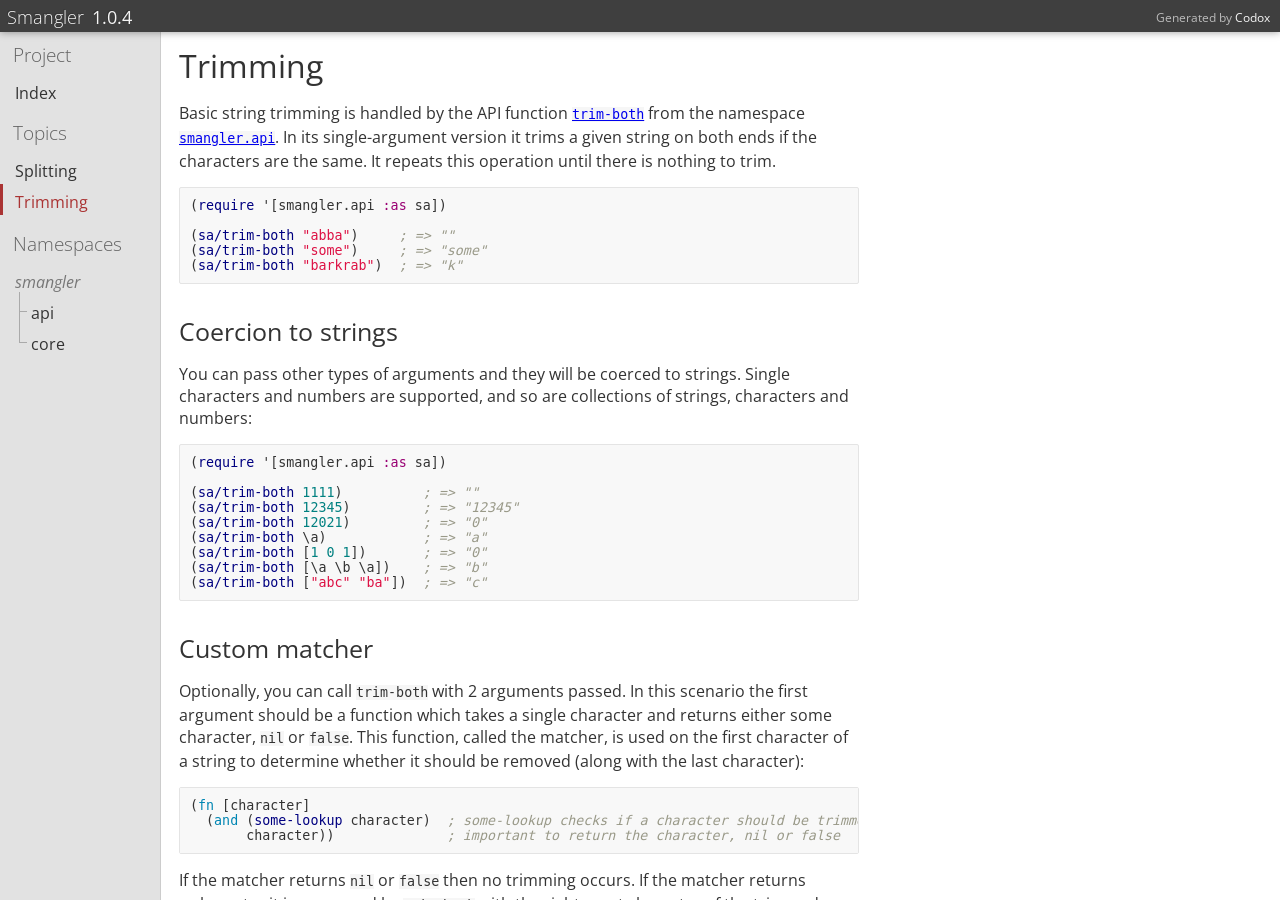
<file: docs/trimming.html>
<!DOCTYPE html PUBLIC ""
    "">
<html><head><meta charset="UTF-8" /><title>Trimming</title><link rel="stylesheet" type="text/css" href="css/default.css" /><link rel="stylesheet" type="text/css" href="css/highlight.css" /><script type="text/javascript" src="js/highlight.min.js"></script><script type="text/javascript" src="js/jquery.min.js"></script><script type="text/javascript" src="js/page_effects.js"></script><script>hljs.initHighlightingOnLoad();</script><link rel="stylesheet" type="text/css" href="css/randomseed.css" /></head><body><div id="header"><h2>Generated by <a href="https://github.com/weavejester/codox">Codox</a></h2><h1><a href="index.html"><span class="project-title"><span class="project-name">Smangler</span> <span class="project-version">1.0.4</span></span></a></h1></div><div class="sidebar primary"><h3 class="no-link"><span class="inner">Project</span></h3><ul class="index-link"><li class="depth-1 "><a href="index.html"><div class="inner">Index</div></a></li></ul><h3 class="no-link"><span class="inner">Topics</span></h3><ul><li class="depth-1 "><a href="splitting.html"><div class="inner"><span>Splitting</span></div></a></li><li class="depth-1  current"><a href="trimming.html"><div class="inner"><span>Trimming</span></div></a></li></ul><h3 class="no-link"><span class="inner">Namespaces</span></h3><ul><li class="depth-1"><div class="no-link"><div class="inner"><span class="tree"><span class="top"></span><span class="bottom"></span></span><span>smangler</span></div></div></li><li class="depth-2 branch"><a href="smangler.api.html"><div class="inner"><span class="tree"><span class="top"></span><span class="bottom"></span></span><span>api</span></div></a></li><li class="depth-2"><a href="smangler.core.html"><div class="inner"><span class="tree"><span class="top"></span><span class="bottom"></span></span><span>core</span></div></a></li></ul></div><div class="document" id="content"><div class="doc"><div class="markdown"><h1><a href="#trimming" id="trimming"></a>Trimming</h1>
<p>Basic string trimming is handled by the API function <a href="smangler.api.html#var-trim-both"><code>trim-both</code></a> from the namespace <a href="smangler.api.html"><code>smangler.api</code></a>. In its single-argument version it trims a given string on both ends if the characters are the same. It repeats this operation until there is nothing to trim.</p>
<pre><code class="language-clojure">(require '[smangler.api :as sa])

(sa/trim-both "abba")     ; =&gt; ""
(sa/trim-both "some")     ; =&gt; "some"
(sa/trim-both "barkrab")  ; =&gt; "k"
</code></pre>
<h2><a href="#coercion-to-strings" id="coercion-to-strings"></a>Coercion to strings</h2>
<p>You can pass other types of arguments and they will be coerced to strings. Single characters and numbers are supported, and so are collections of strings, characters and numbers:</p>
<pre><code class="language-clojure">(require '[smangler.api :as sa])

(sa/trim-both 1111)          ; =&gt; ""
(sa/trim-both 12345)         ; =&gt; "12345"
(sa/trim-both 12021)         ; =&gt; "0"
(sa/trim-both \a)            ; =&gt; "a"
(sa/trim-both [1 0 1])       ; =&gt; "0"
(sa/trim-both [\a \b \a])    ; =&gt; "b"
(sa/trim-both ["abc" "ba"])  ; =&gt; "c"
</code></pre>
<h2><a href="#custom-matcher" id="custom-matcher"></a>Custom matcher</h2>
<p>Optionally, you can call <code>trim-both</code> with 2 arguments passed. In this scenario the first argument should be a function which takes a single character and returns either some character, <code>nil</code> or <code>false</code>. This function, called the matcher, is used on the first character of a string to determine whether it should be removed (along with the last character):</p>
<pre><code class="language-clojure">(fn [character]
  (and (some-lookup character)  ; some-lookup checks if a character should be trimmed
       character))              ; important to return the character, nil or false
</code></pre>
<p>If the matcher returns <code>nil</code> or <code>false</code> then no trimming occurs. If the matcher returns a character it is compared by <code>trim-both</code> with the right-most character of the trimmed string and if they’re equal then trimming is performed.</p>
<pre><code class="language-clojure">(require '[smangler.api :as sa])

;; Only 'a' will be trimmed since the matcher
;; checks if it is this letter.
(sa/trim-both #(and (= \a %) %) "abxba")   ; =&gt; "bxb"

;; Beginning 'a' and ending 'z' will be trimmed
;; because matcher requires that 'a' must have corresponding 'z'.
(sa/trim-both #(and (= \a %) \z) "abcdz")  ; =&gt; "bcd"
</code></pre>
<h3><a href="#sets-as-matchers" id="sets-as-matchers"></a>Sets as matchers</h3>
<p>It is common to use sets for matching the same characters on both ends. This is possible because in Clojure sets implement function interface which allows us to perform quick lookup:</p>
<pre><code class="language-clojure">(require '[smangler.api :as sa])

(sa/trim-both #{\a \b} "abxba")  ; =&gt; "x"
(sa/trim-both #{\a}    "abxba")  ; =&gt; "bxb"
</code></pre>
<h3><a href="#maps-as-matchers" id="maps-as-matchers"></a>Maps as matchers</h3>
<p>Due to the characteristics of a matching function it is possible to use maps as since they also implement function interface. That will allow us to match both ends of a string in an easy way:</p>
<pre><code class="language-clojure">(require '[smangler.api :as sa])

(sa/trim-both {\a \a} "abxba")  ; =&gt; "bxb"
(sa/trim-both {\a \z} "abcdz")  ; =&gt; "bcd"
</code></pre>
<h3><a href="#coercion-to-matcher" id="coercion-to-matcher"></a>Coercion to matcher</h3>
<p>You can pass other types of arguments and they will be coerced to matchers. Single characters, strings and numbers are supported, and so are collections of strings, characters and numbers:</p>
<pre><code class="language-clojure">(require '[smangler.api :as sa])

(sa/trim-both \a        "abxba")  ; =&gt; "bxb"
(sa/trim-both 1         "1abc1")  ; =&gt; "abc"
(sa/trim-both 12      "21abc12")  ; =&gt; "abc"
(sa/trim-both [1 2]   "21abc12")  ; =&gt; "abc"
(sa/trim-both [\a \b]   "abxba")  ; =&gt; "x"
(sa/trim-both "ab"      "abxba")  ; =&gt; "x"
</code></pre>
<h2><a href="#two-characters-and-astring" id="two-characters-and-astring"></a>Two characters and a string</h2>
<p>In its 3-argument version the function simply takes 2 characters and a string. The given characters must match first and last characters of the string for trimming to be performed:</p>
<pre><code class="language-clojure">(require '[smangler.api :as sa])

(sa/trim-both \a \a "abxba")  ; =&gt; "bxb"
(sa/trim-both \a \a "aaxaa")  ; =&gt; "x"
(sa/trim-both \1 \1 "1abc1")  ; =&gt; "abc"
(sa/trim-both \a \z "axz")    ; =&gt; "x"
(sa/trim-both \a \z "aaxzz")  ; =&gt; "x"
</code></pre>
<h2><a href="#trimming-once" id="trimming-once"></a>Trimming once</h2>
<p>If you want to perform trimming just once, use <a href="smangler.api.html#var-trim-both-once"><code>trim-both-once</code></a> API function. It works the same way as <code>trim-both</code> but stops after first operation (if any):</p>
<pre><code class="language-clojure">(require '[smangler.api :as sa])

(sa/trim-both-once             "abba")  ; =&gt; "bb"
(sa/trim-both-once             "some")  ; =&gt; "some"
(sa/trim-both-once          "barkrab")  ; =&gt; "arkra"

(sa/trim-both-once "ab"     "barkrab")  ; =&gt; "arkra"
(sa/trim-both-once #{\a \b} "barkrab")  ; =&gt; "arkra"

(sa/trim-both-once \a \a      "aaxaa")     ; =&gt; "axa"
</code></pre>
<h2><a href="#trimming-once-with-preservation" id="trimming-once-with-preservation"></a>Trimming once with preservation</h2>
<p>To make certain operations easy there is <a href="smangler.api.html#var-trim-both-once-with-orig"><code>trim-both-once-with-orig</code></a> function which returns a sequence of 1 or 2 elements, the first being always the original string with the latter being its trimmed version. If there is nothing to trim, only one element will be present in the resulting sequence:</p>
<pre><code class="language-clojure">(require '[smangler.api :as sa])

(sa/trim-both-once-with-orig             "abba")  ; =&gt; ("abba", "bb")
(sa/trim-both-once-with-orig             "some")  ; =&gt; ("some")
(sa/trim-both-once-with-orig          "barkrab")  ; =&gt; ("barkrab" "arkra")

(sa/trim-both-once-with-orig "ab"     "barkrab")  ; =&gt; ("barkrab" "arkra")
(sa/trim-both-once-with-orig #{\a \b} "barkrab")  ; =&gt; ("barkrab" "arkra")

(sa/trim-both-once-with-orig \a \a      "aaxaa")  ; =&gt; ("aaxaa" "axa")
</code></pre>
<h2><a href="#sequence-of-trimming-steps" id="sequence-of-trimming-steps"></a>Sequence of trimming steps</h2>
<p>If there is a need for keeping all subsequent steps of trimming you can use the function <a href="smangler.api.html#var-trim-both-seq"><code>trim-both-seq</code></a>. It works the same as <code>trim-both</code> but returns a lazy sequence of strings, each being the result of next step of iterative trimming:</p>
<pre><code class="language-clojure">(require '[smangler.api :as sa])

(sa/trim-both-seq                nil)  ; =&gt; nil
(sa/trim-both-seq             "abba")  ; =&gt; ("abba", "bb", "")
(sa/trim-both-seq             "some")  ; =&gt; ("some")
(sa/trim-both-seq          "barkrab")  ; =&gt; ("barkrab" "arkra" "rkr" "k")

(sa/trim-both-seq "ab"     "barkrab")  ; =&gt; ("barkrab" "arkra" "rkr")
(sa/trim-both-seq #{\a \b} "barkrab")  ; =&gt; ("barkrab" "arkra" "rkr")

(sa/trim-both-seq \a \a      "aaxaa")  ; =&gt; ("aaxaa" "axa" "x")
</code></pre>
<h2><a href="#low-level-trimming" id="low-level-trimming"></a>Low-level trimming</h2>
<p>Certain applications may require more efficient and/or more strict trimming functions. It is particularly not recommended but there is a <a href="smangler.core.html"><code>smangler.core</code></a> namespace which contains trimming operations which are a bit faster than those in API. They require certain argument types and no coercion is performed. The returned values may also differ when it comes to handling corner cases (<code>nil</code> or empty values, not finding a match, etc.):</p>
<ul>
<li><a href="smangler.core.html#var-trim-both"><code>trim-both</code></a>,</li>
<li><a href="smangler.core.html#var-trim-both-once"><code>trim-both-once</code></a>.</li>
</ul>
<p>The function <a href="smangler.core.html#var-trim-both"><code>trim-both</code></a> from the namespace <a href="smangler.core.html"><code>smangler.core</code></a> takes a string as its last (or only) argument and trims its characters on both ends are the same:</p>
<pre><code class="language-clojure">(require '[smangler.core :as c])

(c/trim-both     nil)  ; =&gt; nil
(c/trim-both  "abcd")  ; =&gt; "abcd"
(c/trim-both  "abca")  ; =&gt; "bc"
(c/trim-both "aabaa")  ; =&gt; "b"
</code></pre>
<p>Optionally it can also take a matching function as the first argument. The function should take a character and return a character, <code>nil</code> or <code>false</code>. If a character passed as an argument to this matcher will be the first character of the passed string and if a value returned by this match will be equal to the last character of the passed string trimming will occur:</p>
<pre><code class="language-clojure">(require '[smangler.core :as c])

(c/trim-both #{\a \b}             nil)  ; =&gt; nil
(c/trim-both #{\a \b}          "abba")  ; =&gt; ""
(c/trim-both #(and (= % \a) %) "abba")  ; =&gt; "bb"
(c/trim-both {\a \z}           "abbz")  ; =&gt; "bb"
</code></pre>
<p>Similarly to its counterpart from <code>smangler.api</code> the function can handle 3 arguments. In this case the first two should be characters matching the beginning and the end of a string:</p>
<pre><code class="language-clojure">(require '[smangler.core :as c])

(c/trim-both \a \z    nil)  ; =&gt; nil
(c/trim-both \a \z "abbz")  ; =&gt; "bb"
</code></pre>
<p>The function <a href="smangler.core.html#var-trim-both-once"><code>trim-both-once</code></a> from the namespace <a href="smangler.core.html"><code>smangler.core</code></a> works the same way as <code>trim-both</code> but trims the given string only once. However, it will return <code>nil</code> instead of the original string if there is nothing to trim:</p>
<pre><code class="language-clojure">(require '[smangler.core :as c])

(c/trim-both-once nil)                   ; =&gt; nil
(c/trim-both-once "")                    ; =&gt; nil
(c/trim-both-once "aa")                  ; =&gt; ""
(c/trim-both-once "abba")                ; =&gt; "bb"
(c/trim-both-once "some")                ; =&gt; nil
(c/trim-both-once "barkrab")             ; =&gt; "arkra"

(c/trim-both-once (set "ab") "barkrab")  ; =&gt; "arkra"
(c/trim-both-once #{\a \b}   "barkrab")  ; =&gt; "arkra"
(c/trim-both-once (set "abcd")   "xyz")  ; =&gt; nil

(c/trim-both-once \a \a        "aaxaa")  ; =&gt; "axa"
</code></pre>
</div></div></div></body></html>
</file>
<file: css/default.css>
body {
    font-family: Helvetica, Arial, sans-serif;
    font-size: 15px;
}

pre, code {
    font-family: Monaco, DejaVu Sans Mono, Consolas, monospace;
    font-size: 9pt;
    margin: 15px 0;
}

h1 {
    font-weight: normal;
    font-size: 29px;
    margin: 10px 0 2px 0;
    padding: 0;
}

h2 {
    font-weight: normal;
    font-size: 25px;
}

h5.license {
    margin: 9px 0 22px 0;
    color: #555;
    font-weight: normal;
    font-size: 12px;
    font-style: italic;
}

.document h1, .namespace-index h1 {
    font-size: 32px;
    margin-top: 12px;
}

#header, #content, .sidebar {
    position: fixed;
}

#header {
    top: 0;
    left: 0;
    right: 0;
    height: 22px;
    color: #f5f5f5;
    padding: 5px 7px;
}

#content {
    top: 32px;
    right: 0;
    bottom: 0;
    overflow: auto;
    background: #fff;
    color: #333;
    padding: 0 18px;
}

.sidebar {
    position: fixed;
    top: 32px;
    bottom: 0;
    overflow: auto;
}

.sidebar.primary {
    background: #e2e2e2;
    border-right: solid 1px #cccccc;
    left: 0;
    width: 250px;
}

.sidebar.secondary {
    background: #f2f2f2;
    border-right: solid 1px #d7d7d7;
    left: 251px;
    width: 200px;
}

#content.namespace-index, #content.document {
    left: 251px;
}

#content.namespace-docs {
    left: 452px;
}

#content.document {
    padding-bottom: 10%;
}

#header {
    background: #3f3f3f;
    box-shadow: 0 0 8px rgba(0, 0, 0, 0.4);
    z-index: 100;
}

#header h1 {
    margin: 0;
    padding: 0;
    font-size: 18px;
    font-weight: lighter;
    text-shadow: -1px -1px 0px #333;
}

#header h1 .project-version {
    font-weight: normal;
}

.project-version {
    padding-left: 0.15em;
}

#header a, .sidebar a {
    display: block;
    text-decoration: none;
}

#header a {
    color: #f5f5f5;
}

.sidebar a {
    color: #333;
}

#header h2 {
    float: right;
    font-size: 9pt;
    font-weight: normal;
    margin: 4px 3px;
    padding: 0;
    color: #bbb;
}

#header h2 a {
    display: inline;
}

.sidebar h3 {
    margin: 0;
    padding: 10px 13px 0 13px;
    font-size: 19px;
    font-weight: lighter;
}

.sidebar h3 a {
    color: #444;
}

.sidebar h3.no-link {
    color: #636363;
}

.sidebar ul {
    padding: 7px 0 6px 0;
    margin: 0;
}

.sidebar ul.index-link {
    padding-bottom: 4px;
}

.sidebar li {
    display: block;
    vertical-align: middle;
}

.sidebar li a, .sidebar li .no-link {
    border-left: 3px solid transparent;
    padding: 0 10px;
    white-space: nowrap;
}

.sidebar li .no-link {
    display: block;
    color: #777;
    font-style: italic;
}

.sidebar li .inner {
    display: inline-block;
    padding-top: 7px;
    height: 24px;
}

.sidebar li a, .sidebar li .tree {
    height: 31px;
}

.depth-1 .inner { padding-left: 2px; }
.depth-2 .inner { padding-left: 6px; }
.depth-3 .inner { padding-left: 20px; }
.depth-4 .inner { padding-left: 34px; }
.depth-5 .inner { padding-left: 48px; }
.depth-6 .inner { padding-left: 62px; }

.sidebar li .tree {
    display: block;
    float: left;
    position: relative;
    top: -10px;
    margin: 0 4px 0 0;
    padding: 0;
}

.sidebar li.depth-1 .tree {
    display: none;
}

.sidebar li .tree .top, .sidebar li .tree .bottom {
    display: block;
    margin: 0;
    padding: 0;
    width: 7px;
}

.sidebar li .tree .top {
    border-left: 1px solid #aaa;
    border-bottom: 1px solid #aaa;
    height: 19px;
}

.sidebar li .tree .bottom {
    height: 22px;
}

.sidebar li.branch .tree .bottom {
    border-left: 1px solid #aaa;
}

.sidebar.primary li.current a {
    border-left: 3px solid #a33;
    color: #a33;
}

.sidebar.secondary li.current a {
    border-left: 3px solid #33a;
    color: #33a;
}

.namespace-index h2 {
    margin: 30px 0 0 0;
}

.namespace-index h3 {
    font-size: 16px;
    font-weight: bold;
    margin-bottom: 0;
}

.namespace-index .topics {
    padding-left: 30px;
    margin: 11px 0 0 0;
}

.namespace-index .topics li {
    padding: 5px 0;
}

.namespace-docs h3 {
    font-size: 18px;
    font-weight: bold;
}

.public h3 {
    margin: 0;
    float: left;
}

.usage {
    clear: both;
}

.public {
    margin: 0;
    border-top: 1px solid #e0e0e0;
    padding-top: 14px;
    padding-bottom: 6px;
}

.public:last-child {
    margin-bottom: 20%;
}

.members .public:last-child {
    margin-bottom: 0;
}

.members {
    margin: 15px 0;
}

.members h4 {
    color: #555;
    font-weight: normal;
    font-variant: small-caps;
    margin: 0 0 5px 0;
}

.members .inner {
    padding-top: 5px;
    padding-left: 12px;
    margin-top: 2px;
    margin-left: 7px;
    border-left: 1px solid #bbb;
}

#content .members .inner h3 {
    font-size: 12pt;
}

.members .public {
    border-top: none;
    margin-top: 0;
    padding-top: 6px;
    padding-bottom: 0;
}

.members .public:first-child {
    padding-top: 0;
}

h4.type,
h4.dynamic,
h4.added,
h4.deprecated {
    float: left;
    margin: 3px 10px 15px 0;
    font-size: 15px;
    font-weight: bold;
    font-variant: small-caps;
}

.public h4.type,
.public h4.dynamic,
.public h4.added,
.public h4.deprecated {
    font-size: 13px;
    font-weight: bold;
    margin: 3px 0 0 10px;
}

.members h4.type,
.members h4.added,
.members h4.deprecated {
    margin-top: 1px;
}

h4.type {
    color: #717171;
}

h4.dynamic {
    color: #9933aa;
}

h4.added {
    color: #508820;
}

h4.deprecated {
    color: #880000;
}

.namespace {
    margin-bottom: 30px;
}

.namespace:last-child {
    margin-bottom: 10%;
}

.index {
    padding: 0;
    font-size: 80%;
    margin: 15px 0;
    line-height: 16px;
}

.index * {
    display: inline;
}

.index p {
    padding-right: 3px;
}

.index li {
    padding-right: 5px;
}

.index ul {
    padding-left: 0;
}

.type-sig {
    clear: both;
    color: #088;
}

.type-sig pre {
    padding-top: 10px;
    margin: 0;
}

.usage code {
    display: block;
    color: #008;
    margin: 2px 0;
}

.usage code:first-child {
    padding-top: 10px;
}

p {
    margin: 15px 0;
}

.public p:first-child, .public pre.plaintext {
    margin-top: 12px;
}

.doc {
    margin: 0 0 26px 0;
    clear: both;
}

.public .doc {
    margin: 0;
}

.namespace-index .doc {
    margin-bottom: 20px;
}

.namespace-index .namespace .doc {
    margin-bottom: 10px;
}

.markdown p, .markdown li, .markdown dt, .markdown dd, .markdown td {
    line-height: 22px;
}

.markdown li {
    padding: 2px 0;
}

.markdown h2 {
    font-weight: normal;
    font-size: 25px;
    margin: 30px 0 10px 0;
}

.markdown h3 {
    font-weight: normal;
    font-size: 20px;
    margin: 30px 0 0 0;
}

.markdown h4 {
    font-size: 15px;
    margin: 22px 0 -4px 0;
}

.doc, .public, .namespace .index {
    max-width: 680px;
    overflow-x: visible;
}

.markdown pre > code {
    display: block;
    padding: 10px;
}

.markdown pre > code, .src-link a {
    border: 1px solid #e4e4e4;
    border-radius: 2px;
}

.markdown code:not(.hljs), .src-link a {
    background: #f6f6f6;
}

pre.deps {
    display: inline-block;
    margin: 0 10px;
    border: 1px solid #e4e4e4;
    border-radius: 2px;
    padding: 10px;
    background-color: #f6f6f6;
}

.markdown hr {
    border-style: solid;
    border-top: none;
    color: #ccc;
}

.doc ul, .doc ol {
    padding-left: 30px;
}

.doc table {
    border-collapse: collapse;
    margin: 0 10px;
}

.doc table td, .doc table th {
    border: 1px solid #dddddd;
    padding: 4px 6px;
}

.doc table th {
    background: #f2f2f2;
}

.doc dl {
    margin: 0 10px 20px 10px;
}

.doc dl dt {
    font-weight: bold;
    margin: 0;
    padding: 3px 0;
    border-bottom: 1px solid #ddd;
}

.doc dl dd {
    padding: 5px 0;
    margin: 0 0 5px 10px;
}

.doc abbr {
    border-bottom: 1px dotted #333;
    font-variant: none;
    cursor: help;
}

.src-link {
    margin-bottom: 15px;
}

.src-link a {
    font-size: 70%;
    padding: 1px 4px;
    text-decoration: none;
    color: #5555bb;
}
</file>
<file: css/highlight.css>
/*
github.com style (c) Vasily Polovnyov <vast@whiteants.net>
*/

.hljs {
  display: block;
  overflow-x: auto;
  padding: 0.5em;
  color: #333;
  background: #f8f8f8;
}

.hljs-comment,
.hljs-quote {
  color: #998;
  font-style: italic;
}

.hljs-keyword,
.hljs-selector-tag,
.hljs-subst {
  color: #333;
  font-weight: bold;
}

.hljs-number,
.hljs-literal,
.hljs-variable,
.hljs-template-variable,
.hljs-tag .hljs-attr {
  color: #008080;
}

.hljs-string,
.hljs-doctag {
  color: #d14;
}

.hljs-title,
.hljs-section,
.hljs-selector-id {
  color: #900;
  font-weight: bold;
}

.hljs-subst {
  font-weight: normal;
}

.hljs-type,
.hljs-class .hljs-title {
  color: #458;
  font-weight: bold;
}

.hljs-tag,
.hljs-name,
.hljs-attribute {
  color: #000080;
  font-weight: normal;
}

.hljs-regexp,
.hljs-link {
  color: #009926;
}

.hljs-symbol,
.hljs-bullet {
  color: #990073;
}

.hljs-built_in,
.hljs-builtin-name {
  color: #0086b3;
}

.hljs-meta {
  color: #999;
  font-weight: bold;
}

.hljs-deletion {
  background: #fdd;
}

.hljs-addition {
  background: #dfd;
}

.hljs-emphasis {
  font-style: italic;
}

.hljs-strong {
  font-weight: bold;
}
</file>
<file: css/randomseed.css>
@import url('https://fonts.googleapis.com/css?family=Open+Sans&display=swap');

body {
    font-family: 'Open Sans', 'Helvetica Neue', 'PT Sans', Helvetica, sans-serif;
    font-size: 15.5px;
}

pre, code {
  font-size: 10pt;
}

.sidebar.primary {
  background: #e2e2e2;
  border-right: solid 1px #cccccc;
}

.sidebar.primary li.current a {
border-left: 3px solid #a33;
color: #a33;
}

.sidebar a {
color: #333;
}

.sidebar h3.no-link {
color: #636363;
}
</file>
<file: docs/css/default.css>
body {
    font-family: Helvetica, Arial, sans-serif;
    font-size: 15px;
}

pre, code {
    font-family: Monaco, DejaVu Sans Mono, Consolas, monospace;
    font-size: 9pt;
    margin: 15px 0;
}

h1 {
    font-weight: normal;
    font-size: 29px;
    margin: 10px 0 2px 0;
    padding: 0;
}

h2 {
    font-weight: normal;
    font-size: 25px;
}

h5.license {
    margin: 9px 0 22px 0;
    color: #555;
    font-weight: normal;
    font-size: 12px;
    font-style: italic;
}

.document h1, .namespace-index h1 {
    font-size: 32px;
    margin-top: 12px;
}

#header, #content, .sidebar {
    position: fixed;
}

#header {
    top: 0;
    left: 0;
    right: 0;
    height: 22px;
    color: #f5f5f5;
    padding: 5px 7px;
}

#content {
    top: 32px;
    right: 0;
    bottom: 0;
    overflow: auto;
    background: #fff;
    color: #333;
    padding: 0 18px;
}

.sidebar {
    position: fixed;
    top: 32px;
    bottom: 0;
    overflow: auto;
}

.sidebar.primary {
    background: #e2e2e2;
    border-right: solid 1px #cccccc;
    left: 0;
    width: 250px;
}

.sidebar.secondary {
    background: #f2f2f2;
    border-right: solid 1px #d7d7d7;
    left: 251px;
    width: 200px;
}

#content.namespace-index, #content.document {
    left: 251px;
}

#content.namespace-docs {
    left: 452px;
}

#content.document {
    padding-bottom: 10%;
}

#header {
    background: #3f3f3f;
    box-shadow: 0 0 8px rgba(0, 0, 0, 0.4);
    z-index: 100;
}

#header h1 {
    margin: 0;
    padding: 0;
    font-size: 18px;
    font-weight: lighter;
    text-shadow: -1px -1px 0px #333;
}

#header h1 .project-version {
    font-weight: normal;
}

.project-version {
    padding-left: 0.15em;
}

#header a, .sidebar a {
    display: block;
    text-decoration: none;
}

#header a {
    color: #f5f5f5;
}

.sidebar a {
    color: #333;
}

#header h2 {
    float: right;
    font-size: 9pt;
    font-weight: normal;
    margin: 4px 3px;
    padding: 0;
    color: #bbb;
}

#header h2 a {
    display: inline;
}

.sidebar h3 {
    margin: 0;
    padding: 10px 13px 0 13px;
    font-size: 19px;
    font-weight: lighter;
}

.sidebar h3 a {
    color: #444;
}

.sidebar h3.no-link {
    color: #636363;
}

.sidebar ul {
    padding: 7px 0 6px 0;
    margin: 0;
}

.sidebar ul.index-link {
    padding-bottom: 4px;
}

.sidebar li {
    display: block;
    vertical-align: middle;
}

.sidebar li a, .sidebar li .no-link {
    border-left: 3px solid transparent;
    padding: 0 10px;
    white-space: nowrap;
}

.sidebar li .no-link {
    display: block;
    color: #777;
    font-style: italic;
}

.sidebar li .inner {
    display: inline-block;
    padding-top: 7px;
    height: 24px;
}

.sidebar li a, .sidebar li .tree {
    height: 31px;
}

.depth-1 .inner { padding-left: 2px; }
.depth-2 .inner { padding-left: 6px; }
.depth-3 .inner { padding-left: 20px; }
.depth-4 .inner { padding-left: 34px; }
.depth-5 .inner { padding-left: 48px; }
.depth-6 .inner { padding-left: 62px; }

.sidebar li .tree {
    display: block;
    float: left;
    position: relative;
    top: -10px;
    margin: 0 4px 0 0;
    padding: 0;
}

.sidebar li.depth-1 .tree {
    display: none;
}

.sidebar li .tree .top, .sidebar li .tree .bottom {
    display: block;
    margin: 0;
    padding: 0;
    width: 7px;
}

.sidebar li .tree .top {
    border-left: 1px solid #aaa;
    border-bottom: 1px solid #aaa;
    height: 19px;
}

.sidebar li .tree .bottom {
    height: 22px;
}

.sidebar li.branch .tree .bottom {
    border-left: 1px solid #aaa;
}

.sidebar.primary li.current a {
    border-left: 3px solid #a33;
    color: #a33;
}

.sidebar.secondary li.current a {
    border-left: 3px solid #33a;
    color: #33a;
}

.namespace-index h2 {
    margin: 30px 0 0 0;
}

.namespace-index h3 {
    font-size: 16px;
    font-weight: bold;
    margin-bottom: 0;
}

.namespace-index .topics {
    padding-left: 30px;
    margin: 11px 0 0 0;
}

.namespace-index .topics li {
    padding: 5px 0;
}

.namespace-docs h3 {
    font-size: 18px;
    font-weight: bold;
}

.public h3 {
    margin: 0;
    float: left;
}

.usage {
    clear: both;
}

.public {
    margin: 0;
    border-top: 1px solid #e0e0e0;
    padding-top: 14px;
    padding-bottom: 6px;
}

.public:last-child {
    margin-bottom: 20%;
}

.members .public:last-child {
    margin-bottom: 0;
}

.members {
    margin: 15px 0;
}

.members h4 {
    color: #555;
    font-weight: normal;
    font-variant: small-caps;
    margin: 0 0 5px 0;
}

.members .inner {
    padding-top: 5px;
    padding-left: 12px;
    margin-top: 2px;
    margin-left: 7px;
    border-left: 1px solid #bbb;
}

#content .members .inner h3 {
    font-size: 12pt;
}

.members .public {
    border-top: none;
    margin-top: 0;
    padding-top: 6px;
    padding-bottom: 0;
}

.members .public:first-child {
    padding-top: 0;
}

h4.type,
h4.dynamic,
h4.added,
h4.deprecated {
    float: left;
    margin: 3px 10px 15px 0;
    font-size: 15px;
    font-weight: bold;
    font-variant: small-caps;
}

.public h4.type,
.public h4.dynamic,
.public h4.added,
.public h4.deprecated {
    font-size: 13px;
    font-weight: bold;
    margin: 3px 0 0 10px;
}

.members h4.type,
.members h4.added,
.members h4.deprecated {
    margin-top: 1px;
}

h4.type {
    color: #717171;
}

h4.dynamic {
    color: #9933aa;
}

h4.added {
    color: #508820;
}

h4.deprecated {
    color: #880000;
}

.namespace {
    margin-bottom: 30px;
}

.namespace:last-child {
    margin-bottom: 10%;
}

.index {
    padding: 0;
    font-size: 80%;
    margin: 15px 0;
    line-height: 16px;
}

.index * {
    display: inline;
}

.index p {
    padding-right: 3px;
}

.index li {
    padding-right: 5px;
}

.index ul {
    padding-left: 0;
}

.type-sig {
    clear: both;
    color: #088;
}

.type-sig pre {
    padding-top: 10px;
    margin: 0;
}

.usage code {
    display: block;
    color: #008;
    margin: 2px 0;
}

.usage code:first-child {
    padding-top: 10px;
}

p {
    margin: 15px 0;
}

.public p:first-child, .public pre.plaintext {
    margin-top: 12px;
}

.doc {
    margin: 0 0 26px 0;
    clear: both;
}

.public .doc {
    margin: 0;
}

.namespace-index .doc {
    margin-bottom: 20px;
}

.namespace-index .namespace .doc {
    margin-bottom: 10px;
}

.markdown p, .markdown li, .markdown dt, .markdown dd, .markdown td {
    line-height: 22px;
}

.markdown li {
    padding: 2px 0;
}

.markdown h2 {
    font-weight: normal;
    font-size: 25px;
    margin: 30px 0 10px 0;
}

.markdown h3 {
    font-weight: normal;
    font-size: 20px;
    margin: 30px 0 0 0;
}

.markdown h4 {
    font-size: 15px;
    margin: 22px 0 -4px 0;
}

.doc, .public, .namespace .index {
    max-width: 680px;
    overflow-x: visible;
}

.markdown pre > code {
    display: block;
    padding: 10px;
}

.markdown pre > code, .src-link a {
    border: 1px solid #e4e4e4;
    border-radius: 2px;
}

.markdown code:not(.hljs), .src-link a {
    background: #f6f6f6;
}

pre.deps {
    display: inline-block;
    margin: 0 10px;
    border: 1px solid #e4e4e4;
    border-radius: 2px;
    padding: 10px;
    background-color: #f6f6f6;
}

.markdown hr {
    border-style: solid;
    border-top: none;
    color: #ccc;
}

.doc ul, .doc ol {
    padding-left: 30px;
}

.doc table {
    border-collapse: collapse;
    margin: 0 10px;
}

.doc table td, .doc table th {
    border: 1px solid #dddddd;
    padding: 4px 6px;
}

.doc table th {
    background: #f2f2f2;
}

.doc dl {
    margin: 0 10px 20px 10px;
}

.doc dl dt {
    font-weight: bold;
    margin: 0;
    padding: 3px 0;
    border-bottom: 1px solid #ddd;
}

.doc dl dd {
    padding: 5px 0;
    margin: 0 0 5px 10px;
}

.doc abbr {
    border-bottom: 1px dotted #333;
    font-variant: none;
    cursor: help;
}

.src-link {
    margin-bottom: 15px;
}

.src-link a {
    font-size: 70%;
    padding: 1px 4px;
    text-decoration: none;
    color: #5555bb;
}
</file>
<file: docs/css/highlight.css>
/*
github.com style (c) Vasily Polovnyov <vast@whiteants.net>
*/

.hljs {
  display: block;
  overflow-x: auto;
  padding: 0.5em;
  color: #333;
  background: #f8f8f8;
}

.hljs-comment,
.hljs-quote {
  color: #998;
  font-style: italic;
}

.hljs-keyword,
.hljs-selector-tag,
.hljs-subst {
  color: #333;
  font-weight: bold;
}

.hljs-number,
.hljs-literal,
.hljs-variable,
.hljs-template-variable,
.hljs-tag .hljs-attr {
  color: #008080;
}

.hljs-string,
.hljs-doctag {
  color: #d14;
}

.hljs-title,
.hljs-section,
.hljs-selector-id {
  color: #900;
  font-weight: bold;
}

.hljs-subst {
  font-weight: normal;
}

.hljs-type,
.hljs-class .hljs-title {
  color: #458;
  font-weight: bold;
}

.hljs-tag,
.hljs-name,
.hljs-attribute {
  color: #000080;
  font-weight: normal;
}

.hljs-regexp,
.hljs-link {
  color: #009926;
}

.hljs-symbol,
.hljs-bullet {
  color: #990073;
}

.hljs-built_in,
.hljs-builtin-name {
  color: #0086b3;
}

.hljs-meta {
  color: #999;
  font-weight: bold;
}

.hljs-deletion {
  background: #fdd;
}

.hljs-addition {
  background: #dfd;
}

.hljs-emphasis {
  font-style: italic;
}

.hljs-strong {
  font-weight: bold;
}
</file>
<file: docs/css/randomseed.css>
@import url('https://fonts.googleapis.com/css?family=Open+Sans&display=swap');

body {
    font-family: 'Open Sans', 'Helvetica Neue', 'PT Sans', Helvetica, sans-serif;
    font-size: 15.5px;
}

pre, code {
  font-size: 10pt;
}

.sidebar.primary {
  background: #e2e2e2;
  border-right: solid 1px #cccccc;
}

.sidebar.primary li.current a {
border-left: 3px solid #a33;
color: #a33;
}

.sidebar a {
color: #333;
}

.sidebar h3.no-link {
color: #636363;
}
</file>
